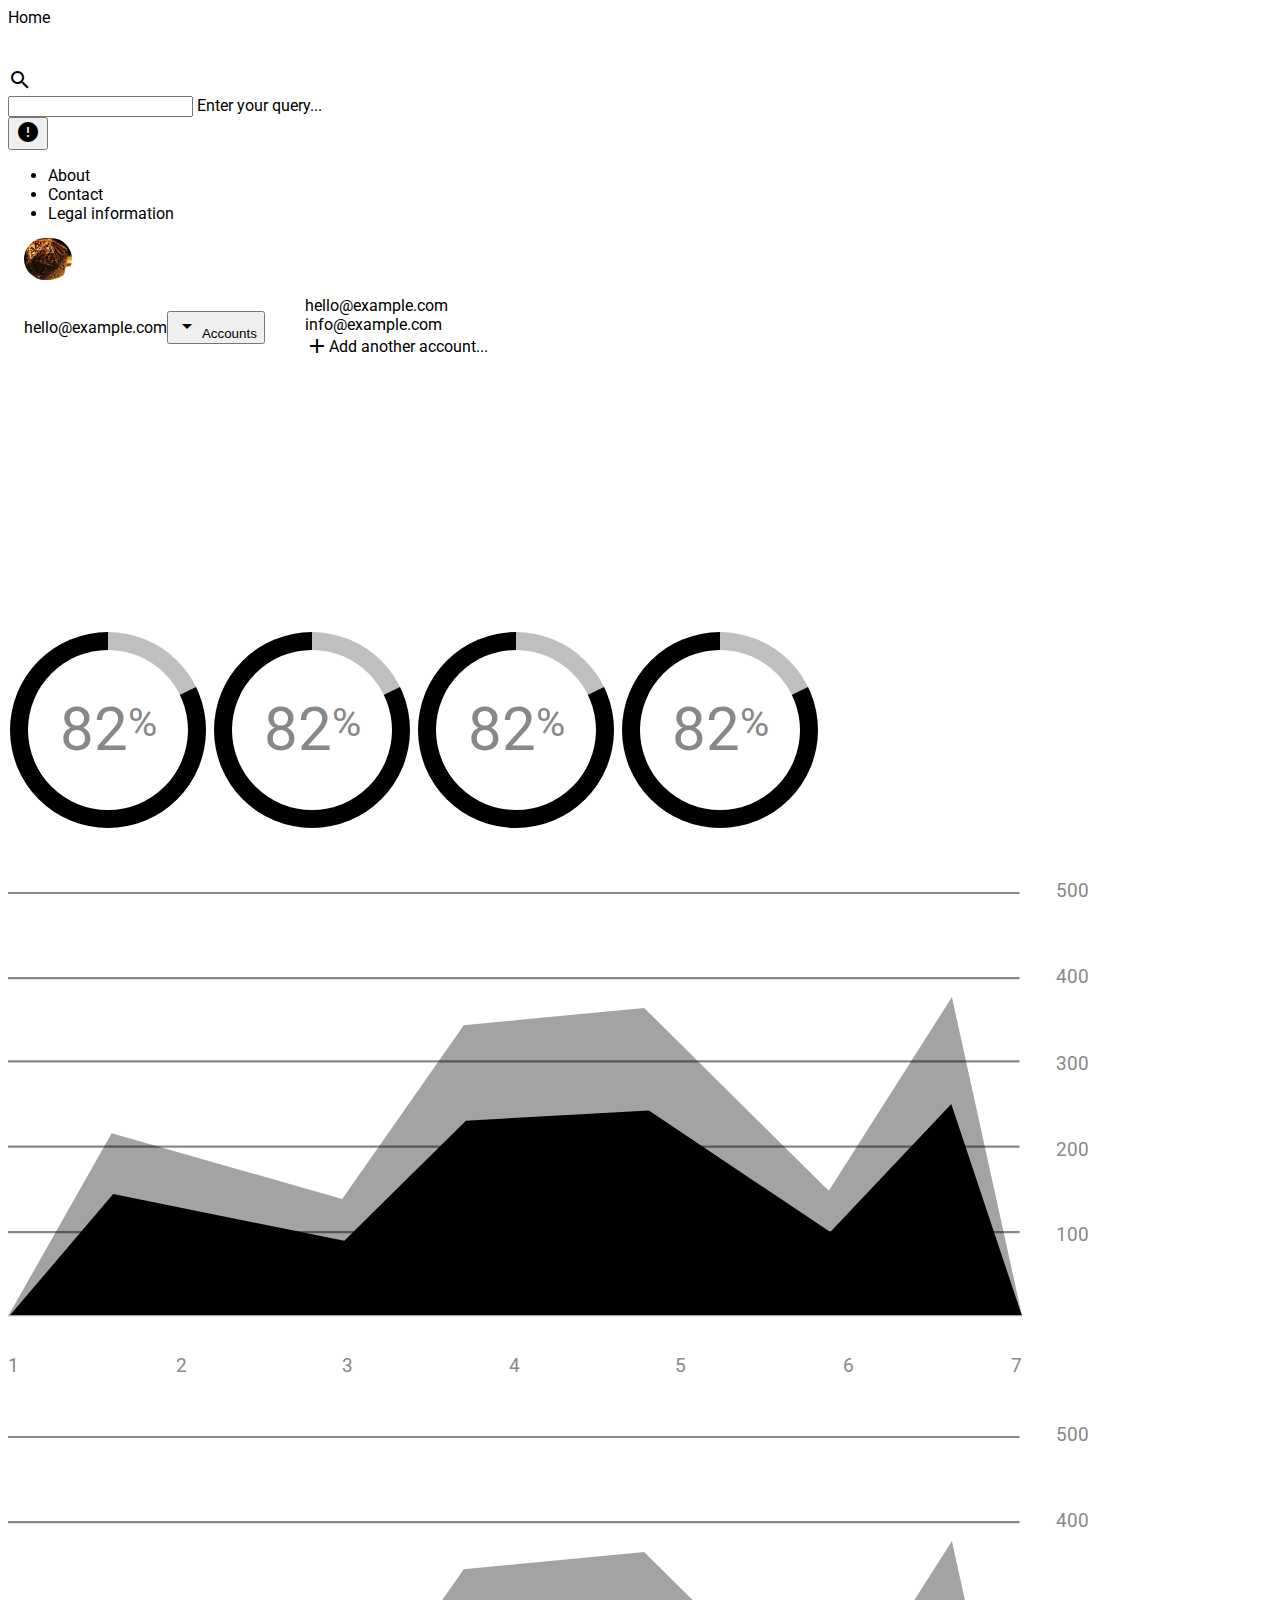
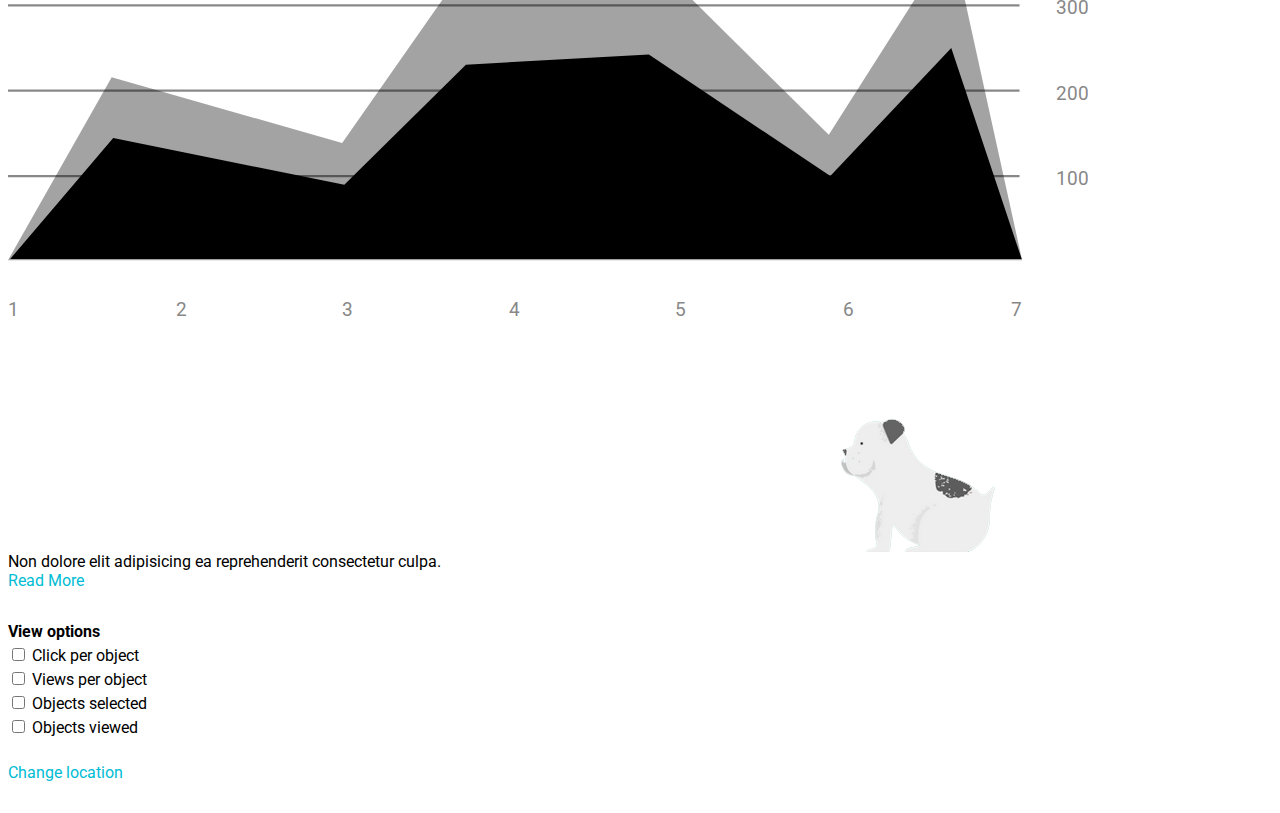
<file: index.html>
<!doctype html>
<!--
  Material Design Lite
  Copyright 2015 Google Inc. All rights reserved.

  Licensed under the Apache License, Version 2.0 (the "License");
  you may not use this file except in compliance with the License.
  You may obtain a copy of the License at

      https://www.apache.org/licenses/LICENSE-2.0

  Unless required by applicable law or agreed to in writing, software
  distributed under the License is distributed on an "AS IS" BASIS,
  WITHOUT WARRANTIES OR CONDITIONS OF ANY KIND, either express or implied.
  See the License for the specific language governing permissions and
  limitations under the License
-->
<html lang="en">
  <head>
    <meta charset="utf-8">
    <meta http-equiv="X-UA-Compatible" content="IE=edge">
    <meta name="description" content="The underground table-top game community.">
    <meta name="viewport" content="width=device-width, initial-scale=1">
    <title>Material Design Lite</title>

    <!-- Add to homescreen for Chrome on Android -->
    <meta name="mobile-web-app-capable" content="yes">
    <meta name="application-name" content="GameMasters">
    <link rel="icon" sizes="192x192" href="images/android-desktop.png">

    <!-- Add to homescreen for Safari on iOS -->
    <meta name="apple-mobile-web-app-capable" content="yes">
    <meta name="apple-mobile-web-app-status-bar-style" content="black">
    <meta name="apple-mobile-web-app-title" content="GameMasters">
    <link rel="apple-touch-icon-precomposed" href="images/ios-desktop.png">

    <!-- Tile icon for Win8 (144x144 + tile color) -->
    <meta name="msapplication-TileImage" content="images/touch/ms-touch-icon-144x144-precomposed.png">
    <meta name="msapplication-TileColor" content="#3372DF">

    <link rel="shortcut icon" href="images/favicon.png">

    <link rel="stylesheet" href="https://fonts.googleapis.com/css?family=Roboto:regular,bold,italic,thin,light,bolditalic,black,medium&amp;lang=en">
    <link rel="stylesheet" href="https://fonts.googleapis.com/icon?family=Material+Icons">
    <link rel="stylesheet" href="https://code.getmdl.io/1.1.2/material.deep_orange-indigo.min.css" />
    <link rel="stylesheet" href="styles/main.css">
  </head>
  <body>
    <div class="gm-layout mdl-layout mdl-js-layout mdl-layout--fixed-drawer mdl-layout--fixed-header">
      <header class="gm-header mdl-layout__header mdl-color--grey-100 mdl-color-text--grey-600">
        <div class="mdl-layout__header-row">
          <span class="mdl-layout-title">Home</span>
          <div class="mdl-layout-spacer"></div>
          <div class="mdl-textfield mdl-js-textfield mdl-textfield--expandable">
            <label class="mdl-button mdl-js-button mdl-button--icon" for="search">
              <i class="material-icons">search</i>
            </label>
            <div class="mdl-textfield__expandable-holder">
              <input class="mdl-textfield__input" type="text" id="search">
              <label class="mdl-textfield__label" for="search">Enter your query...</label>
            </div>
          </div>
          <button class="mdl-button mdl-js-button mdl-js-ripple-effect mdl-button--icon" id="hdrbtn">
            <i class="material-icons mdl-color-text--deep-orange-30">error</i>
          </button>
          <ul class="mdl-menu mdl-js-menu mdl-js-ripple-effect mdl-menu--bottom-right" for="hdrbtn">
            <li class="mdl-menu__item">About</li>
            <li class="mdl-menu__item">Contact</li>
            <li class="mdl-menu__item">Legal information</li>
          </ul>
        </div>
      </header>
      <div class="gm-drawer mdl-layout__drawer mdl-color--blue-grey-900 mdl-color-text--blue-grey-50">
        <header class="gm-drawer-header">
          <img src="images/user.jpg" class="gm-avatar">
          <div class="gm-avatar-dropdown">
            <span>hello@example.com</span>
            <div class="mdl-layout-spacer"></div>
            <button id="accbtn" class="mdl-button mdl-js-button mdl-js-ripple-effect mdl-button--icon">
              <i class="material-icons" role="presentation">arrow_drop_down</i>
              <span class="visuallyhidden">Accounts</span>
            </button>
            <ul class="mdl-menu mdl-menu--bottom-right mdl-js-menu mdl-js-ripple-effect" for="accbtn">
              <li class="mdl-menu__item">hello@example.com</li>
              <li class="mdl-menu__item">info@example.com</li>
              <li class="mdl-menu__item"><i class="material-icons">add</i>Add another account...</li>
            </ul>
          </div>
        </header>
        <nav class="gm-navigation mdl-navigation mdl-color--blue-grey-800">
          <a class="mdl-navigation__link" href=""><i class="mdl-color-text--blue-grey-400 material-icons" role="presentation">home</i>Home</a>
          <a class="mdl-navigation__link" href=""><i class="mdl-color-text--blue-grey-400 material-icons" role="presentation">inbox</i>Inbox</a>
          <a class="mdl-navigation__link" href=""><i class="mdl-color-text--blue-grey-400 material-icons" role="presentation">delete</i>Trash</a>
          <a class="mdl-navigation__link" href=""><i class="mdl-color-text--blue-grey-400 material-icons" role="presentation">report</i>Spam</a>
          <a class="mdl-navigation__link" href=""><i class="mdl-color-text--blue-grey-400 material-icons" role="presentation">forum</i>Forums</a>
          <a class="mdl-navigation__link" href=""><i class="mdl-color-text--blue-grey-400 material-icons" role="presentation">flag</i>Updates</a>
          <a class="mdl-navigation__link" href=""><i class="mdl-color-text--blue-grey-400 material-icons" role="presentation">local_offer</i>Promos</a>
          <a class="mdl-navigation__link" href=""><i class="mdl-color-text--blue-grey-400 material-icons" role="presentation">shopping_cart</i>Purchases</a>
          <a class="mdl-navigation__link" href=""><i class="mdl-color-text--blue-grey-400 material-icons" role="presentation">people</i>Social</a>
          <div class="mdl-layout-spacer"></div>
          <a class="mdl-navigation__link" href=""><i class="mdl-color-text--blue-grey-400 material-icons" role="presentation">help_outline</i><span class="visuallyhidden">Help</span></a>
        </nav>
      </div>
      <main class="mdl-layout__content mdl-color--grey-100">
        <div class="mdl-grid gm-content">
          <div class="gm-charts mdl-color--white mdl-shadow--2dp mdl-cell mdl-cell--12-col mdl-grid">
            <svg fill="currentColor" width="200px" height="200px" viewBox="0 0 1 1" class="gm-chart mdl-cell mdl-cell--4-col mdl-cell--3-col-desktop">
              <use xlink:href="#piechart" mask="url(#piemask)" />
              <text x="0.5" y="0.5" font-family="Roboto" font-size="0.3" fill="#888" text-anchor="middle" dy="0.1">82<tspan font-size="0.2" dy="-0.07">%</tspan></text>
            </svg>
            <svg fill="currentColor" width="200px" height="200px" viewBox="0 0 1 1" class="gm-chart mdl-cell mdl-cell--4-col mdl-cell--3-col-desktop">
              <use xlink:href="#piechart" mask="url(#piemask)" />
              <text x="0.5" y="0.5" font-family="Roboto" font-size="0.3" fill="#888" text-anchor="middle" dy="0.1">82<tspan dy="-0.07" font-size="0.2">%</tspan></text>
            </svg>
            <svg fill="currentColor" width="200px" height="200px" viewBox="0 0 1 1" class="gm-chart mdl-cell mdl-cell--4-col mdl-cell--3-col-desktop">
              <use xlink:href="#piechart" mask="url(#piemask)" />
              <text x="0.5" y="0.5" font-family="Roboto" font-size="0.3" fill="#888" text-anchor="middle" dy="0.1">82<tspan dy="-0.07" font-size="0.2">%</tspan></text>
            </svg>
            <svg fill="currentColor" width="200px" height="200px" viewBox="0 0 1 1" class="gm-chart mdl-cell mdl-cell--4-col mdl-cell--3-col-desktop">
              <use xlink:href="#piechart" mask="url(#piemask)" />
              <text x="0.5" y="0.5" font-family="Roboto" font-size="0.3" fill="#888" text-anchor="middle" dy="0.1">82<tspan dy="-0.07" font-size="0.2">%</tspan></text>
            </svg>
          </div>
          <div class="gm-graphs mdl-shadow--2dp mdl-color--white mdl-cell mdl-cell--8-col">
            <svg fill="currentColor" viewBox="0 0 500 250" class="gm-graph">
              <use xlink:href="#chart" />
            </svg>
            <svg fill="currentColor" viewBox="0 0 500 250" class="gm-graph">
              <use xlink:href="#chart" />
            </svg>
          </div>
          <div class="gm-cards mdl-cell mdl-cell--4-col mdl-cell--8-col-tablet mdl-grid mdl-grid--no-spacing">
            <div class="gm-updates mdl-card mdl-shadow--2dp mdl-cell mdl-cell--4-col mdl-cell--4-col-tablet mdl-cell--12-col-desktop">
              <div class="mdl-card__title mdl-card--expand mdl-color--teal-300">
                <h2 class="mdl-card__title-text">Updates</h2>
              </div>
              <div class="mdl-card__supporting-text mdl-color-text--grey-600">
                Non dolore elit adipisicing ea reprehenderit consectetur culpa.
              </div>
              <div class="mdl-card__actions mdl-card--border">
                <a href="#" class="mdl-button mdl-js-button mdl-js-ripple-effect">Read More</a>
              </div>
            </div>
            <div class="gm-separator mdl-cell--1-col"></div>
            <div class="gm-options mdl-card mdl-color--deep-purple-500 mdl-shadow--2dp mdl-cell mdl-cell--4-col mdl-cell--3-col-tablet mdl-cell--12-col-desktop">
              <div class="mdl-card__supporting-text mdl-color-text--blue-grey-50">
                <h3>View options</h3>
                <ul>
                  <li>
                    <label for="chkbox1" class="mdl-checkbox mdl-js-checkbox mdl-js-ripple-effect">
                      <input type="checkbox" id="chkbox1" class="mdl-checkbox__input">
                      <span class="mdl-checkbox__label">Click per object</span>
                    </label>
                  </li>
                  <li>
                    <label for="chkbox2" class="mdl-checkbox mdl-js-checkbox mdl-js-ripple-effect">
                      <input type="checkbox" id="chkbox2" class="mdl-checkbox__input">
                      <span class="mdl-checkbox__label">Views per object</span>
                    </label>
                  </li>
                  <li>
                    <label for="chkbox3" class="mdl-checkbox mdl-js-checkbox mdl-js-ripple-effect">
                      <input type="checkbox" id="chkbox3" class="mdl-checkbox__input">
                      <span class="mdl-checkbox__label">Objects selected</span>
                    </label>
                  </li>
                  <li>
                    <label for="chkbox4" class="mdl-checkbox mdl-js-checkbox mdl-js-ripple-effect">
                      <input type="checkbox" id="chkbox4" class="mdl-checkbox__input">
                      <span class="mdl-checkbox__label">Objects viewed</span>
                    </label>
                  </li>
                </ul>
              </div>
              <div class="mdl-card__actions mdl-card--border">
                <a href="#" class="mdl-button mdl-js-button mdl-js-ripple-effect mdl-color-text--blue-grey-50">Change location</a>
                <div class="mdl-layout-spacer"></div>
                <i class="material-icons">location_on</i>
              </div>
            </div>
          </div>
        </div>
      </main>
    </div>
      <svg xmlns="http://www.w3.org/2000/svg" xmlns:xlink="http://www.w3.org/1999/xlink" version="1.1" style="position: fixed; left: -1000px; height: -1000px;">
        <defs>
          <mask id="piemask" maskContentUnits="objectBoundingBox">
            <circle cx=0.5 cy=0.5 r=0.49 fill="white" />
            <circle cx=0.5 cy=0.5 r=0.40 fill="black" />
          </mask>
          <g id="piechart">
            <circle cx=0.5 cy=0.5 r=0.5 />
            <path d="M 0.5 0.5 0.5 0 A 0.5 0.5 0 0 1 0.95 0.28 z" stroke="none" fill="rgba(255, 255, 255, 0.75)" />
          </g>
        </defs>
      </svg>
      <svg version="1.1" xmlns="http://www.w3.org/2000/svg" xmlns:xlink="http://www.w3.org/1999/xlink" viewBox="0 0 500 250" style="position: fixed; left: -1000px; height: -1000px;">
        <defs>
          <g id="chart">
            <g id="Gridlines">
              <line fill="#888888" stroke="#888888" stroke-miterlimit="10" x1="0" y1="27.3" x2="468.3" y2="27.3" />
              <line fill="#888888" stroke="#888888" stroke-miterlimit="10" x1="0" y1="66.7" x2="468.3" y2="66.7" />
              <line fill="#888888" stroke="#888888" stroke-miterlimit="10" x1="0" y1="105.3" x2="468.3" y2="105.3" />
              <line fill="#888888" stroke="#888888" stroke-miterlimit="10" x1="0" y1="144.7" x2="468.3" y2="144.7" />
              <line fill="#888888" stroke="#888888" stroke-miterlimit="10" x1="0" y1="184.3" x2="468.3" y2="184.3" />
            </g>
            <g id="Numbers">
              <text transform="matrix(1 0 0 1 485 29.3333)" fill="#888888" font-family="'Roboto'" font-size="9">500</text>
              <text transform="matrix(1 0 0 1 485 69)" fill="#888888" font-family="'Roboto'" font-size="9">400</text>
              <text transform="matrix(1 0 0 1 485 109.3333)" fill="#888888" font-family="'Roboto'" font-size="9">300</text>
              <text transform="matrix(1 0 0 1 485 149)" fill="#888888" font-family="'Roboto'" font-size="9">200</text>
              <text transform="matrix(1 0 0 1 485 188.3333)" fill="#888888" font-family="'Roboto'" font-size="9">100</text>
              <text transform="matrix(1 0 0 1 0 249.0003)" fill="#888888" font-family="'Roboto'" font-size="9">1</text>
              <text transform="matrix(1 0 0 1 78 249.0003)" fill="#888888" font-family="'Roboto'" font-size="9">2</text>
              <text transform="matrix(1 0 0 1 154.6667 249.0003)" fill="#888888" font-family="'Roboto'" font-size="9">3</text>
              <text transform="matrix(1 0 0 1 232.1667 249.0003)" fill="#888888" font-family="'Roboto'" font-size="9">4</text>
              <text transform="matrix(1 0 0 1 309 249.0003)" fill="#888888" font-family="'Roboto'" font-size="9">5</text>
              <text transform="matrix(1 0 0 1 386.6667 249.0003)" fill="#888888" font-family="'Roboto'" font-size="9">6</text>
              <text transform="matrix(1 0 0 1 464.3333 249.0003)" fill="#888888" font-family="'Roboto'" font-size="9">7</text>
            </g>
            <g id="Layer_5">
              <polygon opacity="0.36" stroke-miterlimit="10" points="0,223.3 48,138.5 154.7,169 211,88.5
              294.5,80.5 380,165.2 437,75.5 469.5,223.3 	"/>
            </g>
            <g id="Layer_4">
              <polygon stroke-miterlimit="10" points="469.3,222.7 1,222.7 48.7,166.7 155.7,188.3 212,132.7
              296.7,128 380.7,184.3 436.7,125 	"/>
            </g>
          </g>
        </defs>
      </svg>
    <script src="https://code.getmdl.io/1.1.2/material.min.js"></script>
  </body>
</html>
</file>
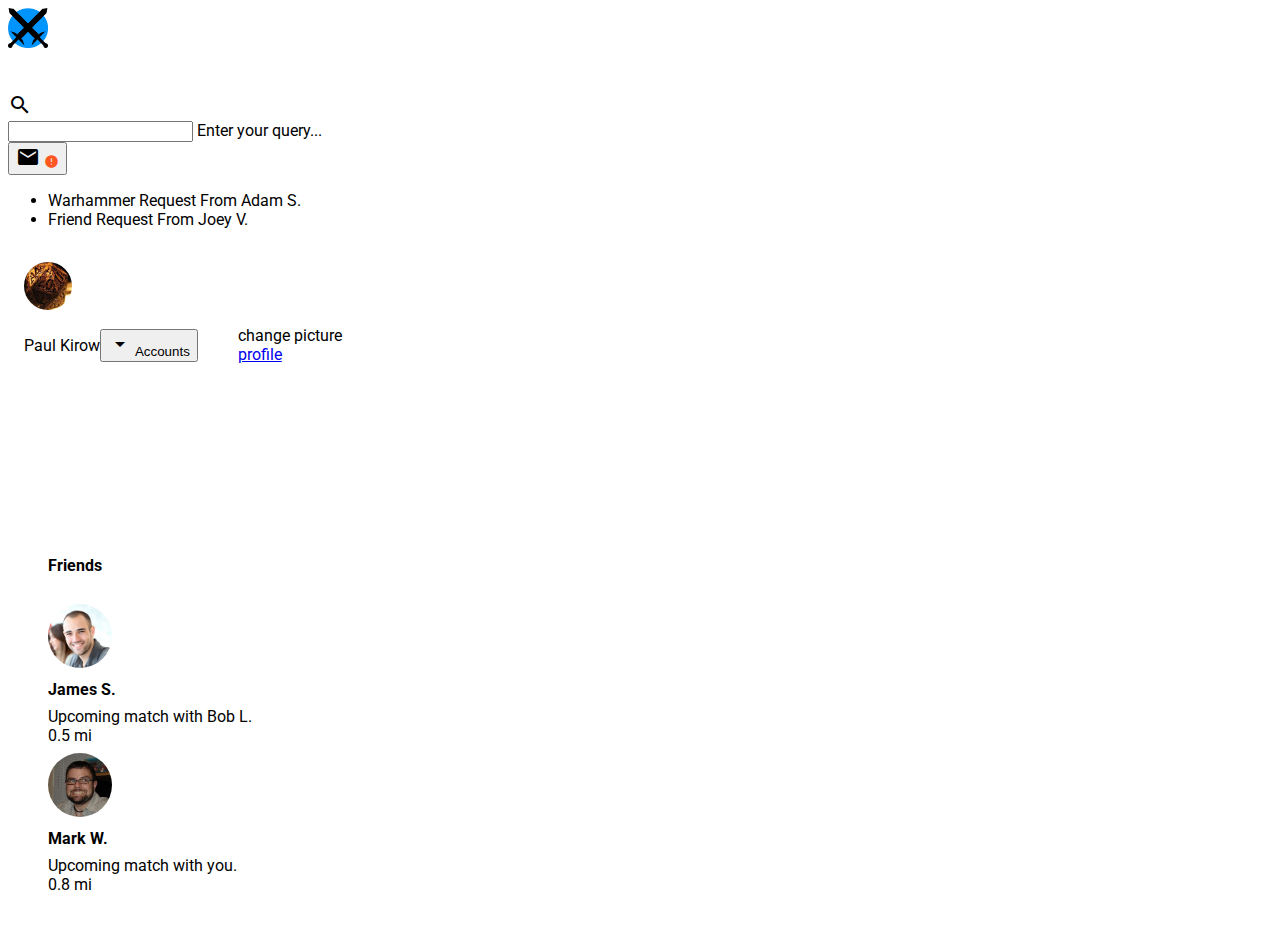
<file: friends.html>
<!doctype html>
<!--
  Material Design Lite
  Copyright 2015 Google Inc. All rights reserved.

  Licensed under the Apache License, Version 2.0 (the "License");
  you may not use this file except in compliance with the License.
  You may obtain a copy of the License at

      https://www.apache.org/licenses/LICENSE-2.0

  Unless required by applicable law or agreed to in writing, software
  distributed under the License is distributed on an "AS IS" BASIS,
  WITHOUT WARRANTIES OR CONDITIONS OF ANY KIND, either express or implied.
  See the License for the specific language governing permissions and
  limitations under the License
-->
<html lang="en">
<head>
	<meta charset="utf-8">
	<meta http-equiv="X-UA-Compatible" content="IE=edge">
	<meta name="description" content="The underground table-top game community.">
	<meta name="viewport" content="width=device-width, initial-scale=1">
	<title>Material Design Lite</title>

	<!-- Add to homescreen for Chrome on Android -->
	<meta name="mobile-web-app-capable" content="yes">
	<meta name="application-name" content="GameMasters">
	<link rel="icon" sizes="192x192" href="images/android-desktop.png?v=2">

	<!-- Add to homescreen for Safari on iOS -->
	<meta name="apple-mobile-web-app-capable" content="yes">
	<meta name="apple-mobile-web-app-status-bar-style" content="black">
	<meta name="apple-mobile-web-app-title" content="GameMasters">
	<link rel="apple-touch-icon-precomposed" href="images/ios-desktop.png?v=2">

	<!-- Tile icon for Win8 (144x144 + tile color) -->
	<meta name="msapplication-TileImage" content="images/touch/ms-touch-icon-144x144-precomposed.png?v=2">
	<meta name="msapplication-TileColor" content="#3372DF">

	<link rel="shortcut icon" href="images/favicon.png?v=2">

	<link rel="stylesheet"
				href="https://fonts.googleapis.com/css?family=Roboto:regular,bold,italic,thin,light,bolditalic,black,medium&amp;lang=en">
	<link rel="stylesheet" href="https://fonts.googleapis.com/icon?family=Material+Icons">
	<link rel="stylesheet" href="https://code.getmdl.io/1.1.2/material.deep_orange-indigo.min.css"/>
	<link rel="stylesheet" href="styles/main.css">
</head>
<body>
<div class="gm-layout mdl-layout mdl-js-layout mdl-layout--fixed-drawer mdl-layout--fixed-header">
	<header class="gm-header mdl-layout__header mdl-color--grey-100 mdl-color-text--grey-600">
		<div class="mdl-layout__header-row">
          <span class="mdl-layout-title">
            <img src="images/gm-logo.png" class="gm-logo">
          </span>
			<div class="mdl-layout-spacer"></div>
			<div class="mdl-textfield mdl-js-textfield mdl-textfield--expandable">
				<label class="mdl-button mdl-js-button mdl-button--icon" for="search">
					<i class="material-icons">search</i>
				</label>
				<div class="mdl-textfield__expandable-holder">
					<input class="mdl-textfield__input" type="text" id="search">
					<label class="mdl-textfield__label" for="search">Enter your query...</label>
				</div>
			</div>
			<button class="mdl-button mdl-js-button mdl-js-ripple-effect mdl-button--icon" id="hdrbtn">
				<i class="material-icons">email</i>
				<i class="gm-notify material-icons">error</i>
			</button>
			<ul class="mdl-menu mdl-js-menu mdl-js-ripple-effect mdl-menu--bottom-right" for="hdrbtn">
				<li class="mdl-menu__item">Warhammer Request From Adam S.</li>
				<li class="mdl-menu__item">Friend Request From Joey V.</li>
			</ul>
		</div>
	</header>
	<div class="gm-drawer mdl-layout__drawer mdl-color--blue-grey-900 mdl-color-text--blue-grey-50">
		<header class="gm-drawer-header">
			<img src="images/user.jpg" class="gm-avatar">
			<div class="gm-avatar-dropdown">
				<span>Paul Kirow</span>
				<div class="mdl-layout-spacer"></div>
				<button id="accbtn" class="mdl-button mdl-js-button mdl-js-ripple-effect mdl-button--icon">
					<i class="material-icons" role="presentation">arrow_drop_down</i>
					<span class="visuallyhidden">Accounts</span>
				</button>
				<ul class="mdl-menu mdl-menu--bottom-right mdl-js-menu mdl-js-ripple-effect" for="accbtn">
					<li class="mdl-menu__item">change picture</li>
					<li class="mdl-menu__item"><a href="profile.html">profile</a></li>
				</ul>
			</div>
		</header>
		<nav class="gm-navigation mdl-navigation mdl-color--blue-grey-800">
			<a class="mdl-navigation__link" href="index.html"><i class="material-icons" role="presentation">home</i>Home</a>
			<a class="mdl-navigation__link" href="mail.html"><i class="material-icons" role="presentation">forum</i>Messages</a>
			<a class="mdl-navigation__link" href="friends.html"><i class="material-icons" role="presentation">people</i>Friends</a>
			<a class="mdl-navigation__link" href="matches.html"><i class="material-icons" role="presentation">whatshot</i>Matches</a>
			<div class="mdl-layout-spacer"></div>
			<a class="mdl-navigation__link" href="settings.html"><i class="material-icons" role="presentation">settings</i>Settings</a>
		</nav>
	</div>
	<main class="mdl-layout__content mdl-color--grey-100">
		<section class="mdl-grid mdl-grid--no-spacing mdl-shadow--2dp">
			<div class="mdl-card mdl-cell mdl-cell--12-col">
				<div class="gm-feed mdl-grid mdl-grid--no-spacing">
					<h4 class="mdl-cell--12-col">Friends</h4>
					<div class="mdl-cell--2-col mdl-cell--1-col-phone">
						<img class="gm-feed-circle mdl-color--primary" src="images/user-x.jpg"/>
					</div>
					<div class="gm-feed-text mdl-cell mdl-cell--8-col-desktop mdl-cell--5-col-tablet mdl-cell--2-col-phone">
						<h5>James S.</h5>
						Upcoming match with Bob L.
					</div>
					<div class="mdl-cell--2-col-desktop mdl-cell--1-col-tablet mdl-cell--1-col-phone">
						0.5 mi
					</div>

					<div class="mdl-cell--2-col mdl-cell--1-col-phone">
						<img class="gm-feed-circle mdl-color--primary" src="images/user-y.jpg"/>
					</div>
					<div class="gm-feed-text mdl-cell mdl-cell--8-col-desktop mdl-cell--5-col-tablet mdl-cell--2-col-phone">
						<h5>Mark W.</h5>
						Upcoming match with you.
					</div>
					<div class="mdl-cell--2-col-desktop mdl-cell--1-col-tablet mdl-cell--1-col-phone">
						0.8 mi
					</div>
				</div>
			</div>
		</section>
	</main>
</div>

<script src="https://code.getmdl.io/1.1.2/material.min.js"></script>
</body>
</html>
</file>
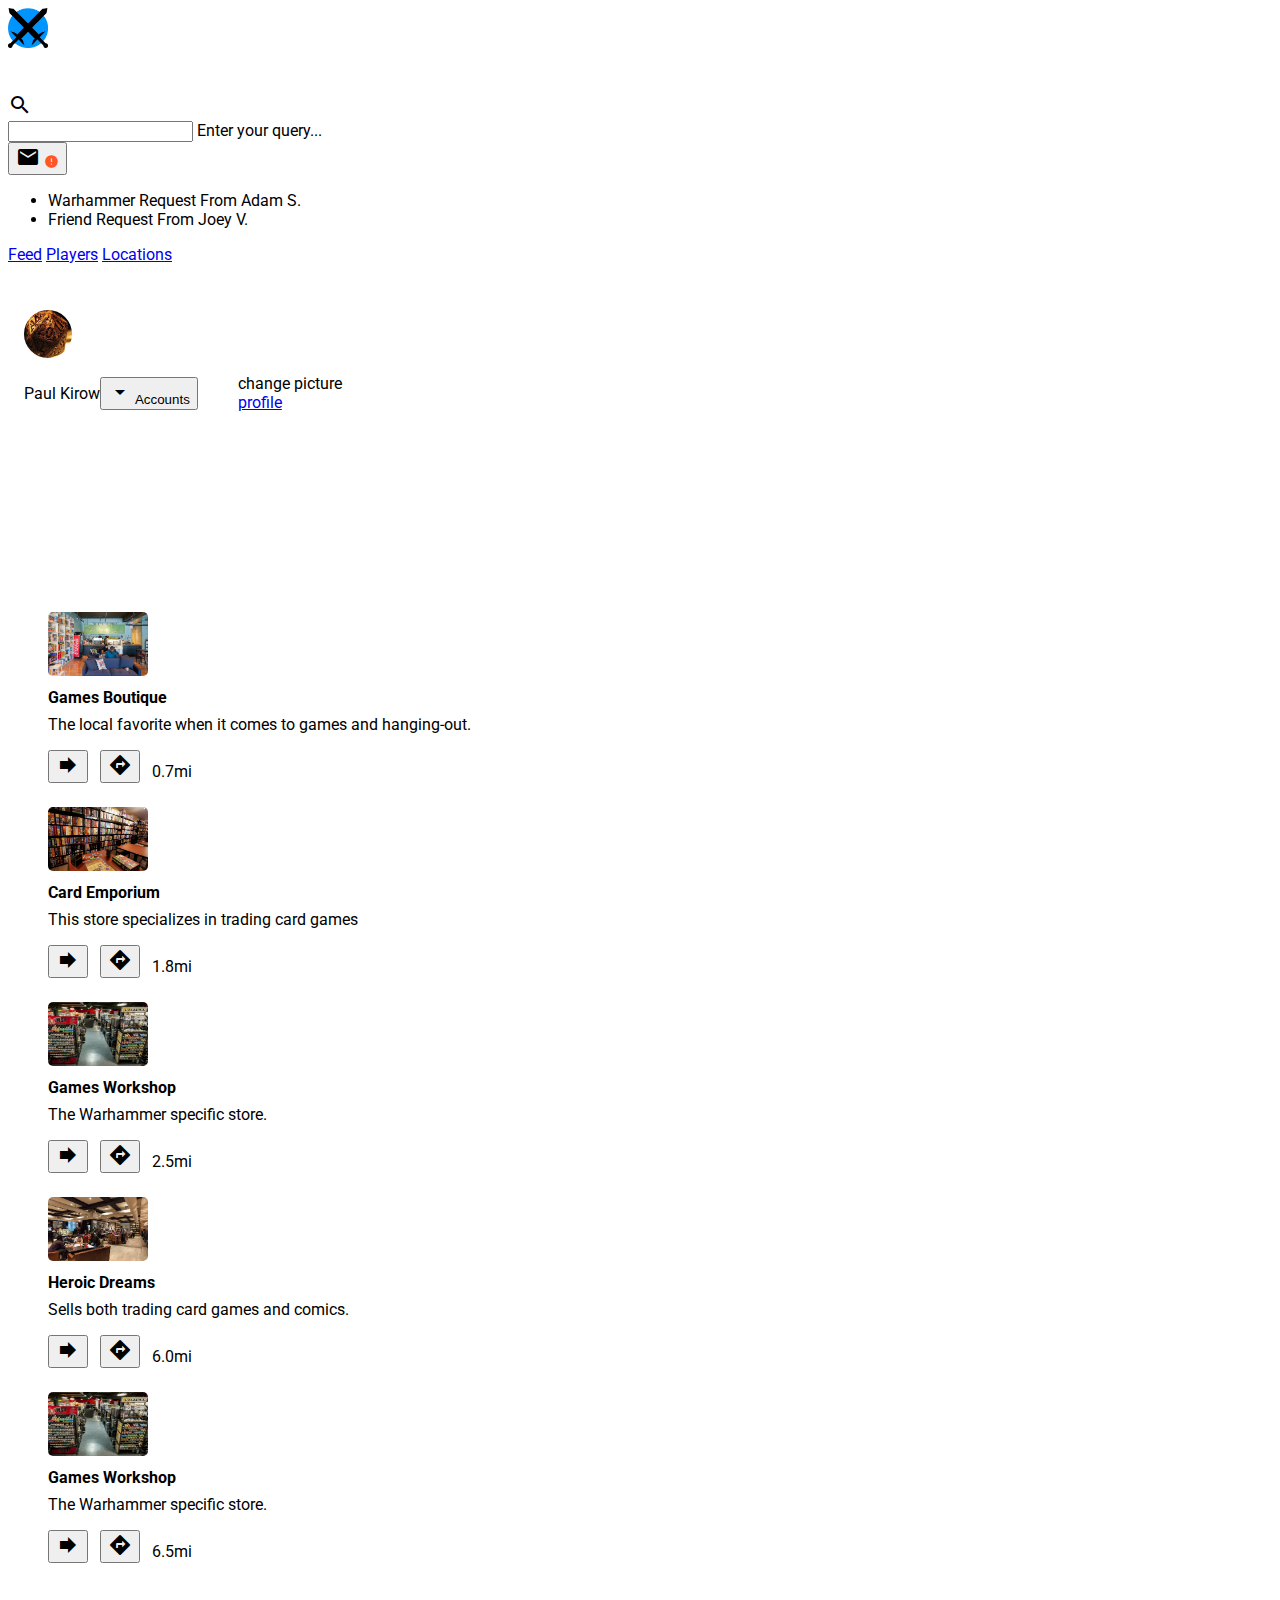
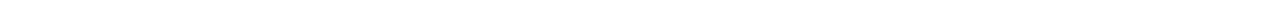
<file: locations.html>
<!doctype html>
<!--
  Material Design Lite
  Copyright 2015 Google Inc. All rights reserved.

  Licensed under the Apache License, Version 2.0 (the "License");
  you may not use this file except in compliance with the License.
  You may obtain a copy of the License at

      https://www.apache.org/licenses/LICENSE-2.0

  Unless required by applicable law or agreed to in writing, software
  distributed under the License is distributed on an "AS IS" BASIS,
  WITHOUT WARRANTIES OR CONDITIONS OF ANY KIND, either express or implied.
  See the License for the specific language governing permissions and
  limitations under the License
-->
<html lang="en">
<head>
	<meta charset="utf-8">
	<meta http-equiv="X-UA-Compatible" content="IE=edge">
	<meta name="description" content="The underground table-top game community.">
	<meta name="viewport" content="width=device-width, initial-scale=1">
	<title>Material Design Lite</title>

	<!-- Add to homescreen for Chrome on Android -->
	<meta name="mobile-web-app-capable" content="yes">
	<meta name="application-name" content="GameMasters">
	<link rel="icon" sizes="192x192" href="images/android-desktop.png?v=2">

	<!-- Add to homescreen for Safari on iOS -->
	<meta name="apple-mobile-web-app-capable" content="yes">
	<meta name="apple-mobile-web-app-status-bar-style" content="black">
	<meta name="apple-mobile-web-app-title" content="GameMasters">
	<link rel="apple-touch-icon-precomposed" href="images/ios-desktop.png?v=2">

	<!-- Tile icon for Win8 (144x144 + tile color) -->
	<meta name="msapplication-TileImage" content="images/touch/ms-touch-icon-144x144-precomposed.png?v=2">
	<meta name="msapplication-TileColor" content="#3372DF">

	<link rel="shortcut icon" href="images/favicon.png?v=2">

	<link rel="stylesheet"
				href="https://fonts.googleapis.com/css?family=Roboto:regular,bold,italic,thin,light,bolditalic,black,medium&amp;lang=en">
	<link rel="stylesheet" href="https://fonts.googleapis.com/icon?family=Material+Icons">
	<link rel="stylesheet" href="https://code.getmdl.io/1.1.2/material.deep_orange-indigo.min.css"/>
	<link rel="stylesheet" href="styles/main.css">
</head>
<body>
<div class="gm-layout mdl-layout mdl-js-layout mdl-layout--fixed-drawer mdl-layout--fixed-header">
	<header class="gm-header mdl-layout__header mdl-color--grey-100 mdl-color-text--grey-600">
		<div class="mdl-layout__header-row">
          <span class="mdl-layout-title">
            <img src="images/gm-logo.png" class="gm-logo">
          </span>
			<div class="mdl-layout-spacer"></div>
			<div class="mdl-textfield mdl-js-textfield mdl-textfield--expandable">
				<label class="mdl-button mdl-js-button mdl-button--icon" for="search">
					<i class="material-icons">search</i>
				</label>
				<div class="mdl-textfield__expandable-holder">
					<input class="mdl-textfield__input" type="text" id="search">
					<label class="mdl-textfield__label" for="search">Enter your query...</label>
				</div>
			</div>
			<button class="mdl-button mdl-js-button mdl-js-ripple-effect mdl-button--icon" id="hdrbtn">
				<i class="material-icons">email</i>
				<i class="gm-notify material-icons">error</i>
			</button>
			<ul class="mdl-menu mdl-js-menu mdl-js-ripple-effect mdl-menu--bottom-right" for="hdrbtn">
				<li class="mdl-menu__item">Warhammer Request From Adam S.</li>
				<li class="mdl-menu__item">Friend Request From Joey V.</li>
			</ul>
		</div>
	</header>
	<div class="mdl-tabs mdl-js-tabs">
		<div class="mdl-layout__tab-bar">
			<a href="index.html" class="mdl-layout__tab">Feed</a>
			<a href="players.html" class="mdl-layout__tab">Players</a>
			<a href="locations.html" class="mdl-layout__tab is-active">Locations</a>
		</div>
	</div>
	<div class="gm-drawer mdl-layout__drawer mdl-color--blue-grey-900 mdl-color-text--blue-grey-50">
		<header class="gm-drawer-header">
			<img src="images/user.jpg" class="gm-avatar">
			<div class="gm-avatar-dropdown">
				<span>Paul Kirow</span>
				<div class="mdl-layout-spacer"></div>
				<button id="accbtn" class="mdl-button mdl-js-button mdl-js-ripple-effect mdl-button--icon">
					<i class="material-icons" role="presentation">arrow_drop_down</i>
					<span class="visuallyhidden">Accounts</span>
				</button>
				<ul class="mdl-menu mdl-menu--bottom-right mdl-js-menu mdl-js-ripple-effect" for="accbtn">
					<li class="mdl-menu__item">change picture</li>
					<li class="mdl-menu__item"><a href="profile.html">profile</a></li>
				</ul>
			</div>
		</header>
		<nav class="gm-navigation mdl-navigation mdl-color--blue-grey-800">
			<a class="mdl-navigation__link" href="index.html"><i class="material-icons" role="presentation">home</i>Home</a>
			<a class="mdl-navigation__link" href="mail.html"><i class="material-icons" role="presentation">forum</i>Messages</a>
			<a class="mdl-navigation__link" href="friends.html"><i class="material-icons" role="presentation">people</i>Friends</a>
			<a class="mdl-navigation__link" href="matches.html"><i class="material-icons" role="presentation">whatshot</i>Matches</a>
			<div class="mdl-layout-spacer"></div>
			<a class="mdl-navigation__link" href="settings.html"><i class="material-icons" role="presentation">settings</i>Settings</a>
		</nav>
	</div>
	<main class="mdl-layout__content mdl-color--grey-100">
		<section class="mdl-grid mdl-grid--no-spacing mdl-shadow--2dp">
			<div class="mdl-card mdl-cell mdl-cell--12-col">
				<div class="gm-feed mdl-grid mdl-grid--no-spacing">

					<div class="mdl-cell--2-col mdl-cell--1-col-phone">
						<img class="gm-feed-square" src="images/store-a.jpg"/>
					</div>
					<div class="gm-feed-text mdl-cell mdl-cell--6-col-desktop mdl-cell--4-col-tablet mdl-cell--2-col-phone">
						<h5>Games Boutique</h5>
						The local favorite when it comes to games and hanging-out.
					</div>
					<div class="mdl-cell--4-col-desktop mdl-cell--2-col-tablet mdl-cell--1-col-phone">
						<button class="mdl-button mdl-js-button mdl-js-ripple-effect mdl-button--icon">
							<i class="material-icons">forward</i>
						</button>
						<button class="mdl-button mdl-js-button mdl-js-ripple-effect mdl-button--icon">
							<i class="material-icons">directions</i>
						</button>
						0.7mi
					</div>

					<div class="mdl-cell--2-col mdl-cell--1-col-phone">
						<img class="gm-feed-square" src="images/store-b.jpg"/>
					</div>
					<div class="gm-feed-text mdl-cell mdl-cell--6-col-desktop mdl-cell--4-col-tablet mdl-cell--2-col-phone">
						<h5>Card Emporium</h5>
						This store specializes in trading card games
					</div>
					<div class="mdl-cell--4-col-desktop mdl-cell--2-col-tablet mdl-cell--1-col-phone">
						<button class="mdl-button mdl-js-button mdl-js-ripple-effect mdl-button--icon">
							<i class="material-icons">forward</i>
						</button>
						<button class="mdl-button mdl-js-button mdl-js-ripple-effect mdl-button--icon">
							<i class="material-icons">directions</i>
						</button>
						1.8mi
					</div>

					<div class="mdl-cell--2-col mdl-cell--1-col-phone">
						<img class="gm-feed-square" src="images/store-c.jpg"/>
					</div>
					<div class="gm-feed-text mdl-cell mdl-cell--6-col-desktop mdl-cell--4-col-tablet mdl-cell--2-col-phone">
						<h5>Games Workshop</h5>
						The Warhammer specific store.
					</div>
					<div class="mdl-cell--4-col-desktop mdl-cell--2-col-tablet mdl-cell--1-col-phone">
						<button class="mdl-button mdl-js-button mdl-js-ripple-effect mdl-button--icon">
							<i class="material-icons">forward</i>
						</button>
						<button class="mdl-button mdl-js-button mdl-js-ripple-effect mdl-button--icon">
							<i class="material-icons">directions</i>
						</button>
						2.5mi
					</div>

					<div class="mdl-cell--2-col mdl-cell--1-col-phone">
						<img class="gm-feed-square" src="images/store-d.jpg"/>
					</div>
					<div class="gm-feed-text mdl-cell mdl-cell--6-col-desktop mdl-cell--4-col-tablet mdl-cell--2-col-phone">
						<h5>Heroic Dreams</h5>
						Sells both trading card games and comics.
					</div>
					<div class="mdl-cell--4-col-desktop mdl-cell--2-col-tablet mdl-cell--1-col-phone">
						<button class="mdl-button mdl-js-button mdl-js-ripple-effect mdl-button--icon">
							<i class="material-icons">forward</i>
						</button>
						<button class="mdl-button mdl-js-button mdl-js-ripple-effect mdl-button--icon">
							<i class="material-icons">directions</i>
						</button>
						6.0mi
					</div>

					<div class="mdl-cell--2-col mdl-cell--1-col-phone">
						<img class="gm-feed-square" src="images/store-c.jpg"/>
					</div>
					<div class="gm-feed-text mdl-cell mdl-cell--6-col-desktop mdl-cell--4-col-tablet mdl-cell--2-col-phone">
						<h5>Games Workshop</h5>
						The Warhammer specific store.
					</div>
					<div class="mdl-cell--4-col-desktop mdl-cell--2-col-tablet mdl-cell--1-col-phone">
						<button class="mdl-button mdl-js-button mdl-js-ripple-effect mdl-button--icon">
							<i class="material-icons">forward</i>
						</button>
						<button class="mdl-button mdl-js-button mdl-js-ripple-effect mdl-button--icon">
							<i class="material-icons">directions</i>
						</button>
						6.5mi
					</div>
				</div>
			</div>
		</section>
	</main>
</div>

<script src="https://code.getmdl.io/1.1.2/material.min.js"></script>
</body>
</html>
</file>
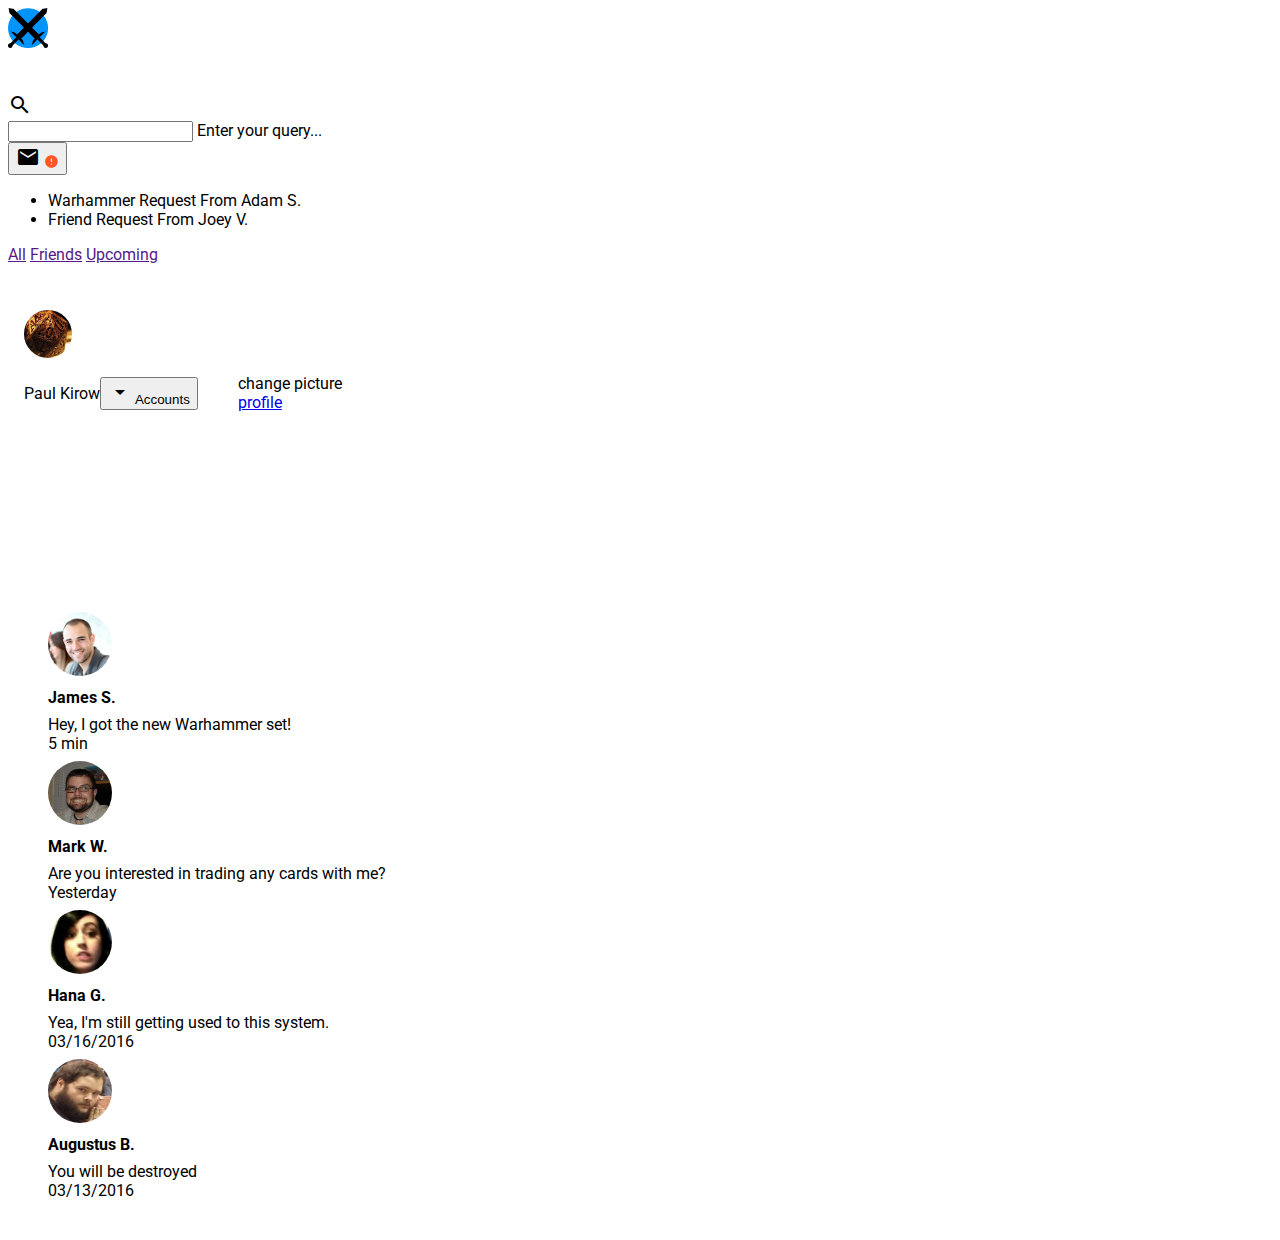
<file: mail.html>
<!doctype html>
<!--
  Material Design Lite
  Copyright 2015 Google Inc. All rights reserved.

  Licensed under the Apache License, Version 2.0 (the "License");
  you may not use this file except in compliance with the License.
  You may obtain a copy of the License at

      https://www.apache.org/licenses/LICENSE-2.0

  Unless required by applicable law or agreed to in writing, software
  distributed under the License is distributed on an "AS IS" BASIS,
  WITHOUT WARRANTIES OR CONDITIONS OF ANY KIND, either express or implied.
  See the License for the specific language governing permissions and
  limitations under the License
-->
<html lang="en">
<head>
	<meta charset="utf-8">
	<meta http-equiv="X-UA-Compatible" content="IE=edge">
	<meta name="description" content="The underground table-top game community.">
	<meta name="viewport" content="width=device-width, initial-scale=1">
	<title>Material Design Lite</title>

	<!-- Add to homescreen for Chrome on Android -->
	<meta name="mobile-web-app-capable" content="yes">
	<meta name="application-name" content="GameMasters">
	<link rel="icon" sizes="192x192" href="images/android-desktop.png?v=2">

	<!-- Add to homescreen for Safari on iOS -->
	<meta name="apple-mobile-web-app-capable" content="yes">
	<meta name="apple-mobile-web-app-status-bar-style" content="black">
	<meta name="apple-mobile-web-app-title" content="GameMasters">
	<link rel="apple-touch-icon-precomposed" href="images/ios-desktop.png?v=2">

	<!-- Tile icon for Win8 (144x144 + tile color) -->
	<meta name="msapplication-TileImage" content="images/touch/ms-touch-icon-144x144-precomposed.png?v=2">
	<meta name="msapplication-TileColor" content="#3372DF">

	<link rel="shortcut icon" href="images/favicon.png?v=2">

	<link rel="stylesheet"
				href="https://fonts.googleapis.com/css?family=Roboto:regular,bold,italic,thin,light,bolditalic,black,medium&amp;lang=en">
	<link rel="stylesheet" href="https://fonts.googleapis.com/icon?family=Material+Icons">
	<link rel="stylesheet" href="https://code.getmdl.io/1.1.2/material.deep_orange-indigo.min.css"/>
	<link rel="stylesheet" href="styles/main.css">
</head>
<body>
<div class="gm-layout mdl-layout mdl-js-layout mdl-layout--fixed-drawer mdl-layout--fixed-header">
	<header class="gm-header mdl-layout__header mdl-color--grey-100 mdl-color-text--grey-600">
		<div class="mdl-layout__header-row">
          <span class="mdl-layout-title">
            <img src="images/gm-logo.png" class="gm-logo">
          </span>
			<div class="mdl-layout-spacer"></div>
			<div class="mdl-textfield mdl-js-textfield mdl-textfield--expandable">
				<label class="mdl-button mdl-js-button mdl-button--icon" for="search">
					<i class="material-icons">search</i>
				</label>
				<div class="mdl-textfield__expandable-holder">
					<input class="mdl-textfield__input" type="text" id="search">
					<label class="mdl-textfield__label" for="search">Enter your query...</label>
				</div>
			</div>
			<button class="mdl-button mdl-js-button mdl-js-ripple-effect mdl-button--icon" id="hdrbtn">
				<i class="material-icons">email</i>
				<i class="gm-notify material-icons">error</i>
			</button>
			<ul class="mdl-menu mdl-js-menu mdl-js-ripple-effect mdl-menu--bottom-right" for="hdrbtn">
				<li class="mdl-menu__item">Warhammer Request From Adam S.</li>
				<li class="mdl-menu__item">Friend Request From Joey V.</li>
			</ul>
		</div>
	</header>
	<div class="mdl-tabs mdl-js-tabs">
		<div class="mdl-layout__tab-bar">
			<a href="" class="mdl-layout__tab is-active">All</a>
			<a href="" class="mdl-layout__tab">Friends</a>
			<a href="" class="mdl-layout__tab">Upcoming</a>
		</div>
	</div>
	<div class="gm-drawer mdl-layout__drawer mdl-color--blue-grey-900 mdl-color-text--blue-grey-50">
		<header class="gm-drawer-header">
			<img src="images/user.jpg" class="gm-avatar">
			<div class="gm-avatar-dropdown">
				<span>Paul Kirow</span>
				<div class="mdl-layout-spacer"></div>
				<button id="accbtn" class="mdl-button mdl-js-button mdl-js-ripple-effect mdl-button--icon">
					<i class="material-icons" role="presentation">arrow_drop_down</i>
					<span class="visuallyhidden">Accounts</span>
				</button>
				<ul class="mdl-menu mdl-menu--bottom-right mdl-js-menu mdl-js-ripple-effect" for="accbtn">
					<li class="mdl-menu__item">change picture</li>
					<li class="mdl-menu__item"><a href="profile.html">profile</a></li>
				</ul>
			</div>
		</header>
		<nav class="gm-navigation mdl-navigation mdl-color--blue-grey-800">
			<a class="mdl-navigation__link" href="index.html"><i class="material-icons" role="presentation">home</i>Home</a>
			<a class="mdl-navigation__link" href="mail.html"><i class="material-icons" role="presentation">forum</i>Messages</a>
			<a class="mdl-navigation__link" href="friends.html"><i class="material-icons" role="presentation">people</i>Friends</a>
			<a class="mdl-navigation__link" href="matches.html"><i class="material-icons" role="presentation">whatshot</i>Matches</a>
			<div class="mdl-layout-spacer"></div>
			<a class="mdl-navigation__link" href="settings.html"><i class="material-icons" role="presentation">settings</i>Settings</a>
		</nav>
	</div>
	<main class="mdl-layout__content mdl-color--grey-100">
		<section class="mdl-grid mdl-grid--no-spacing mdl-shadow--2dp">
			<div class="mdl-card mdl-cell mdl-cell--12-col">
				<div class="gm-feed mdl-grid mdl-grid--no-spacing">
					<div class="mdl-cell--2-col mdl-cell--1-col-phone">
						<img class="gm-feed-circle mdl-color--primary" src="images/user-x.jpg"/>
					</div>
					<div class="gm-feed-text mdl-cell mdl-cell--8-col-desktop mdl-cell--5-col-tablet mdl-cell--2-col-phone">
						<h5>James S.</h5>
						Hey, I got the new Warhammer set!
					</div>
					<div class="mdl-cell--2-col-desktop mdl-cell--1-col-tablet mdl-cell--1-col-phone">
						5 min
					</div>

					<div class="mdl-cell--2-col mdl-cell--1-col-phone">
						<img class="gm-feed-circle mdl-color--primary" src="images/user-y.jpg"/>
					</div>
					<div class="gm-feed-text mdl-cell mdl-cell--8-col-desktop mdl-cell--5-col-tablet mdl-cell--2-col-phone">
						<h5>Mark W.</h5>
						Are you interested in trading any cards with me?
					</div>
					<div class="mdl-cell--2-col-desktop mdl-cell--1-col-tablet mdl-cell--1-col-phone">
						Yesterday
					</div>

					<div class="mdl-cell--2-col mdl-cell--1-col-phone">
						<img class="gm-feed-circle mdl-color--primary" src="images/user-z.jpg"/>
					</div>
					<div class="gm-feed-text mdl-cell mdl-cell--8-col-desktop mdl-cell--5-col-tablet mdl-cell--2-col-phone">
						<h5>Hana G.</h5>
						Yea, I'm still getting used to this system.
					</div>
					<div class="mdl-cell--2-col-desktop mdl-cell--1-col-tablet mdl-cell--1-col-phone">
						03/16/2016
					</div>

					<div class="mdl-cell--2-col mdl-cell--1-col-phone">
						<img class="gm-feed-circle mdl-color--primary" src="images/user-v.jpg"/>
					</div>
					<div class="gm-feed-text mdl-cell mdl-cell--8-col-desktop mdl-cell--5-col-tablet mdl-cell--2-col-phone">
						<h5>Augustus B.</h5>
						You will be destroyed
					</div>
					<div class="mdl-cell--2-col-desktop mdl-cell--1-col-tablet mdl-cell--1-col-phone">
						03/13/2016
					</div>
				</div>
			</div>
		</section>
	</main>
</div>

<script src="https://code.getmdl.io/1.1.2/material.min.js"></script>
</body>
</html>
</file>
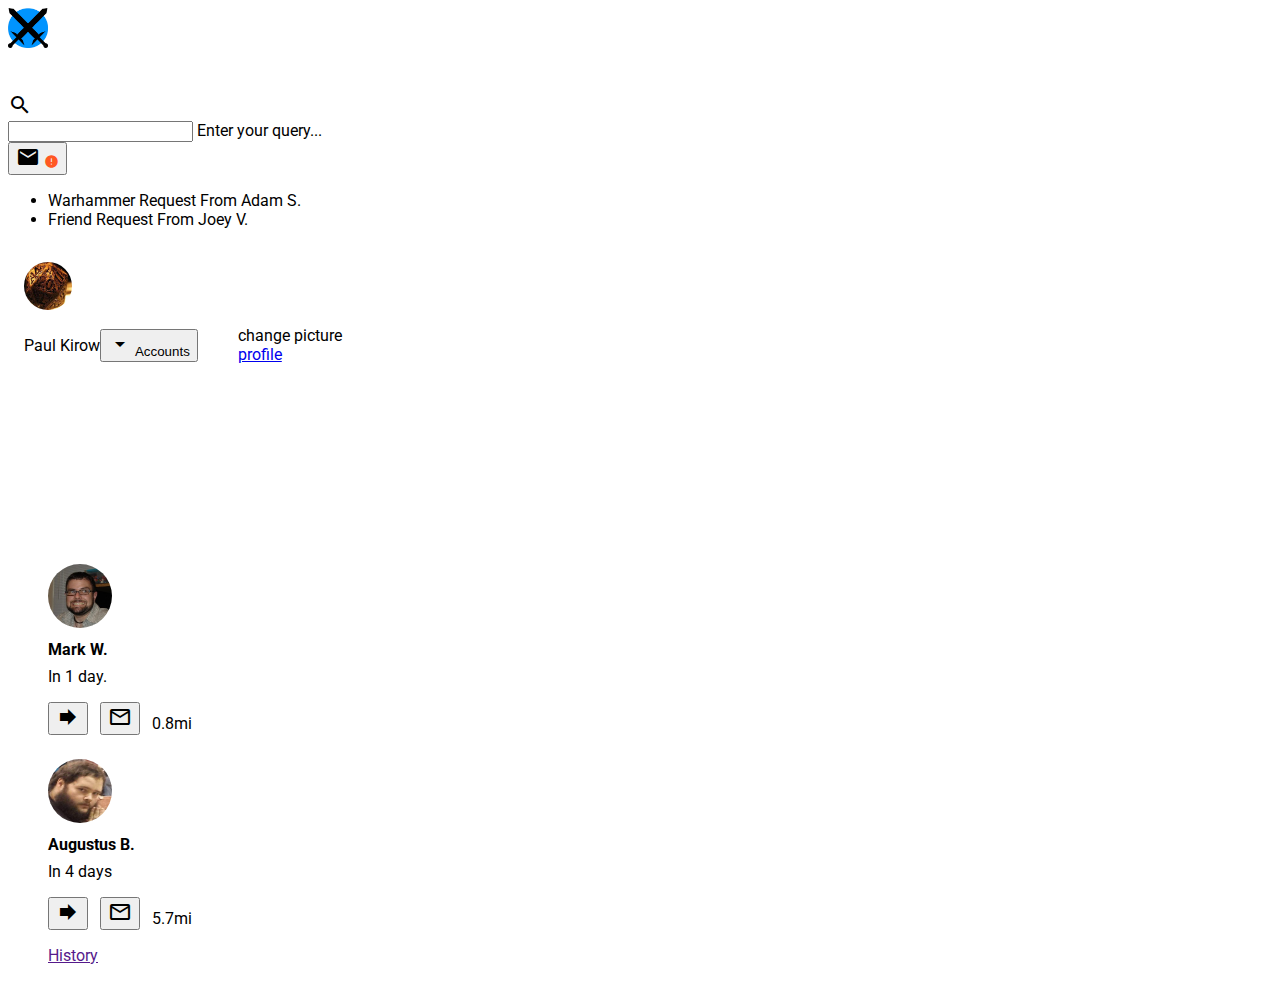
<file: matches.html>
<!doctype html>
<!--
  Material Design Lite
  Copyright 2015 Google Inc. All rights reserved.

  Licensed under the Apache License, Version 2.0 (the "License");
  you may not use this file except in compliance with the License.
  You may obtain a copy of the License at

      https://www.apache.org/licenses/LICENSE-2.0

  Unless required by applicable law or agreed to in writing, software
  distributed under the License is distributed on an "AS IS" BASIS,
  WITHOUT WARRANTIES OR CONDITIONS OF ANY KIND, either express or implied.
  See the License for the specific language governing permissions and
  limitations under the License
-->
<html lang="en">
<head>
	<meta charset="utf-8">
	<meta http-equiv="X-UA-Compatible" content="IE=edge">
	<meta name="description" content="The underground table-top game community.">
	<meta name="viewport" content="width=device-width, initial-scale=1">
	<title>Material Design Lite</title>

	<!-- Add to homescreen for Chrome on Android -->
	<meta name="mobile-web-app-capable" content="yes">
	<meta name="application-name" content="GameMasters">
	<link rel="icon" sizes="192x192" href="images/android-desktop.png?v=2">

	<!-- Add to homescreen for Safari on iOS -->
	<meta name="apple-mobile-web-app-capable" content="yes">
	<meta name="apple-mobile-web-app-status-bar-style" content="black">
	<meta name="apple-mobile-web-app-title" content="GameMasters">
	<link rel="apple-touch-icon-precomposed" href="images/ios-desktop.png?v=2">

	<!-- Tile icon for Win8 (144x144 + tile color) -->
	<meta name="msapplication-TileImage" content="images/touch/ms-touch-icon-144x144-precomposed.png?v=2">
	<meta name="msapplication-TileColor" content="#3372DF">

	<link rel="shortcut icon" href="images/favicon.png?v=2">

	<link rel="stylesheet"
				href="https://fonts.googleapis.com/css?family=Roboto:regular,bold,italic,thin,light,bolditalic,black,medium&amp;lang=en">
	<link rel="stylesheet" href="https://fonts.googleapis.com/icon?family=Material+Icons">
	<link rel="stylesheet" href="https://code.getmdl.io/1.1.2/material.deep_orange-indigo.min.css"/>
	<link rel="stylesheet" href="styles/main.css">
</head>
<body>
<div class="gm-layout mdl-layout mdl-js-layout mdl-layout--fixed-drawer mdl-layout--fixed-header">
	<header class="gm-header mdl-layout__header mdl-color--grey-100 mdl-color-text--grey-600">
		<div class="mdl-layout__header-row">
          <span class="mdl-layout-title">
            <img src="images/gm-logo.png" class="gm-logo">
          </span>
			<div class="mdl-layout-spacer"></div>
			<div class="mdl-textfield mdl-js-textfield mdl-textfield--expandable">
				<label class="mdl-button mdl-js-button mdl-button--icon" for="search">
					<i class="material-icons">search</i>
				</label>
				<div class="mdl-textfield__expandable-holder">
					<input class="mdl-textfield__input" type="text" id="search">
					<label class="mdl-textfield__label" for="search">Enter your query...</label>
				</div>
			</div>
			<button class="mdl-button mdl-js-button mdl-js-ripple-effect mdl-button--icon" id="hdrbtn">
				<i class="material-icons">email</i>
				<i class="gm-notify material-icons">error</i>
			</button>
			<ul class="mdl-menu mdl-js-menu mdl-js-ripple-effect mdl-menu--bottom-right" for="hdrbtn">
				<li class="mdl-menu__item">Warhammer Request From Adam S.</li>
				<li class="mdl-menu__item">Friend Request From Joey V.</li>
			</ul>
		</div>
	</header>
	<div class="gm-drawer mdl-layout__drawer mdl-color--blue-grey-900 mdl-color-text--blue-grey-50">
		<header class="gm-drawer-header">
			<img src="images/user.jpg" class="gm-avatar">
			<div class="gm-avatar-dropdown">
				<span>Paul Kirow</span>
				<div class="mdl-layout-spacer"></div>
				<button id="accbtn" class="mdl-button mdl-js-button mdl-js-ripple-effect mdl-button--icon">
					<i class="material-icons" role="presentation">arrow_drop_down</i>
					<span class="visuallyhidden">Accounts</span>
				</button>
				<ul class="mdl-menu mdl-menu--bottom-right mdl-js-menu mdl-js-ripple-effect" for="accbtn">
					<li class="mdl-menu__item">change picture</li>
					<li class="mdl-menu__item"><a href="profile.html">profile</a></li>
				</ul>
			</div>
		</header>
		<nav class="gm-navigation mdl-navigation mdl-color--blue-grey-800">
			<a class="mdl-navigation__link" href="index.html"><i class="material-icons" role="presentation">home</i>Home</a>
			<a class="mdl-navigation__link" href="mail.html"><i class="material-icons" role="presentation">forum</i>Messages</a>
			<a class="mdl-navigation__link" href="friends.html"><i class="material-icons" role="presentation">people</i>Friends</a>
			<a class="mdl-navigation__link" href="matches.html"><i class="material-icons" role="presentation">whatshot</i>Matches</a>
			<div class="mdl-layout-spacer"></div>
			<a class="mdl-navigation__link" href="settings.html"><i class="material-icons" role="presentation">settings</i>Settings</a>
		</nav>
	</div>
	<main class="mdl-layout__content mdl-color--grey-100">
		<section class="mdl-grid mdl-grid--no-spacing mdl-shadow--2dp">
			<div class="mdl-card mdl-cell mdl-cell--12-col">
				<div class="gm-feed mdl-grid mdl-grid--no-spacing">
					<div class="mdl-cell--2-col mdl-cell--1-col-phone">
						<img class="gm-feed-circle mdl-color--primary" src="images/user-y.jpg"/>
					</div>
					<div class="gm-feed-text mdl-cell mdl-cell--6-col-desktop mdl-cell--4-col-tablet mdl-cell--2-col-phone">
						<h5>Mark W.</h5>
						In 1 day.
					</div>
					<div class="mdl-cell--4-col-desktop mdl-cell--2-col-tablet mdl-cell--1-col-phone">
						<button class="mdl-button mdl-js-button mdl-js-ripple-effect mdl-button--icon">
							<i class="material-icons">forward</i>
						</button>
						<button class="mdl-button mdl-js-button mdl-js-ripple-effect mdl-button--icon">
							<i class="material-icons">mail_outline</i>
						</button>
						0.8mi
					</div>

					<div class="mdl-cell--2-col mdl-cell--1-col-phone">
						<img class="gm-feed-circle mdl-color--primary" src="images/user-v.jpg"/>
					</div>
					<div class="gm-feed-text mdl-cell mdl-cell--6-col-desktop mdl-cell--4-col-tablet mdl-cell--2-col-phone">
						<h5>Augustus B.</h5>
						In 4 days
					</div>
					<div class="mdl-cell--4-col-desktop mdl-cell--2-col-tablet mdl-cell--1-col-phone">
						<button class="mdl-button mdl-js-button mdl-js-ripple-effect mdl-button--icon">
							<i class="material-icons">forward</i>
						</button>
						<button class="mdl-button mdl-js-button mdl-js-ripple-effect mdl-button--icon">
							<i class="material-icons">mail_outline</i>
						</button>
						5.7mi
					</div>
					<div class="mdl-card__actions">
						<a href="" class="mdl-button">History</a>
					</div>
				</div>
			</div>
		</section>
	</main>
</div>

<script src="https://code.getmdl.io/1.1.2/material.min.js"></script>
</body>
</html>
</file>
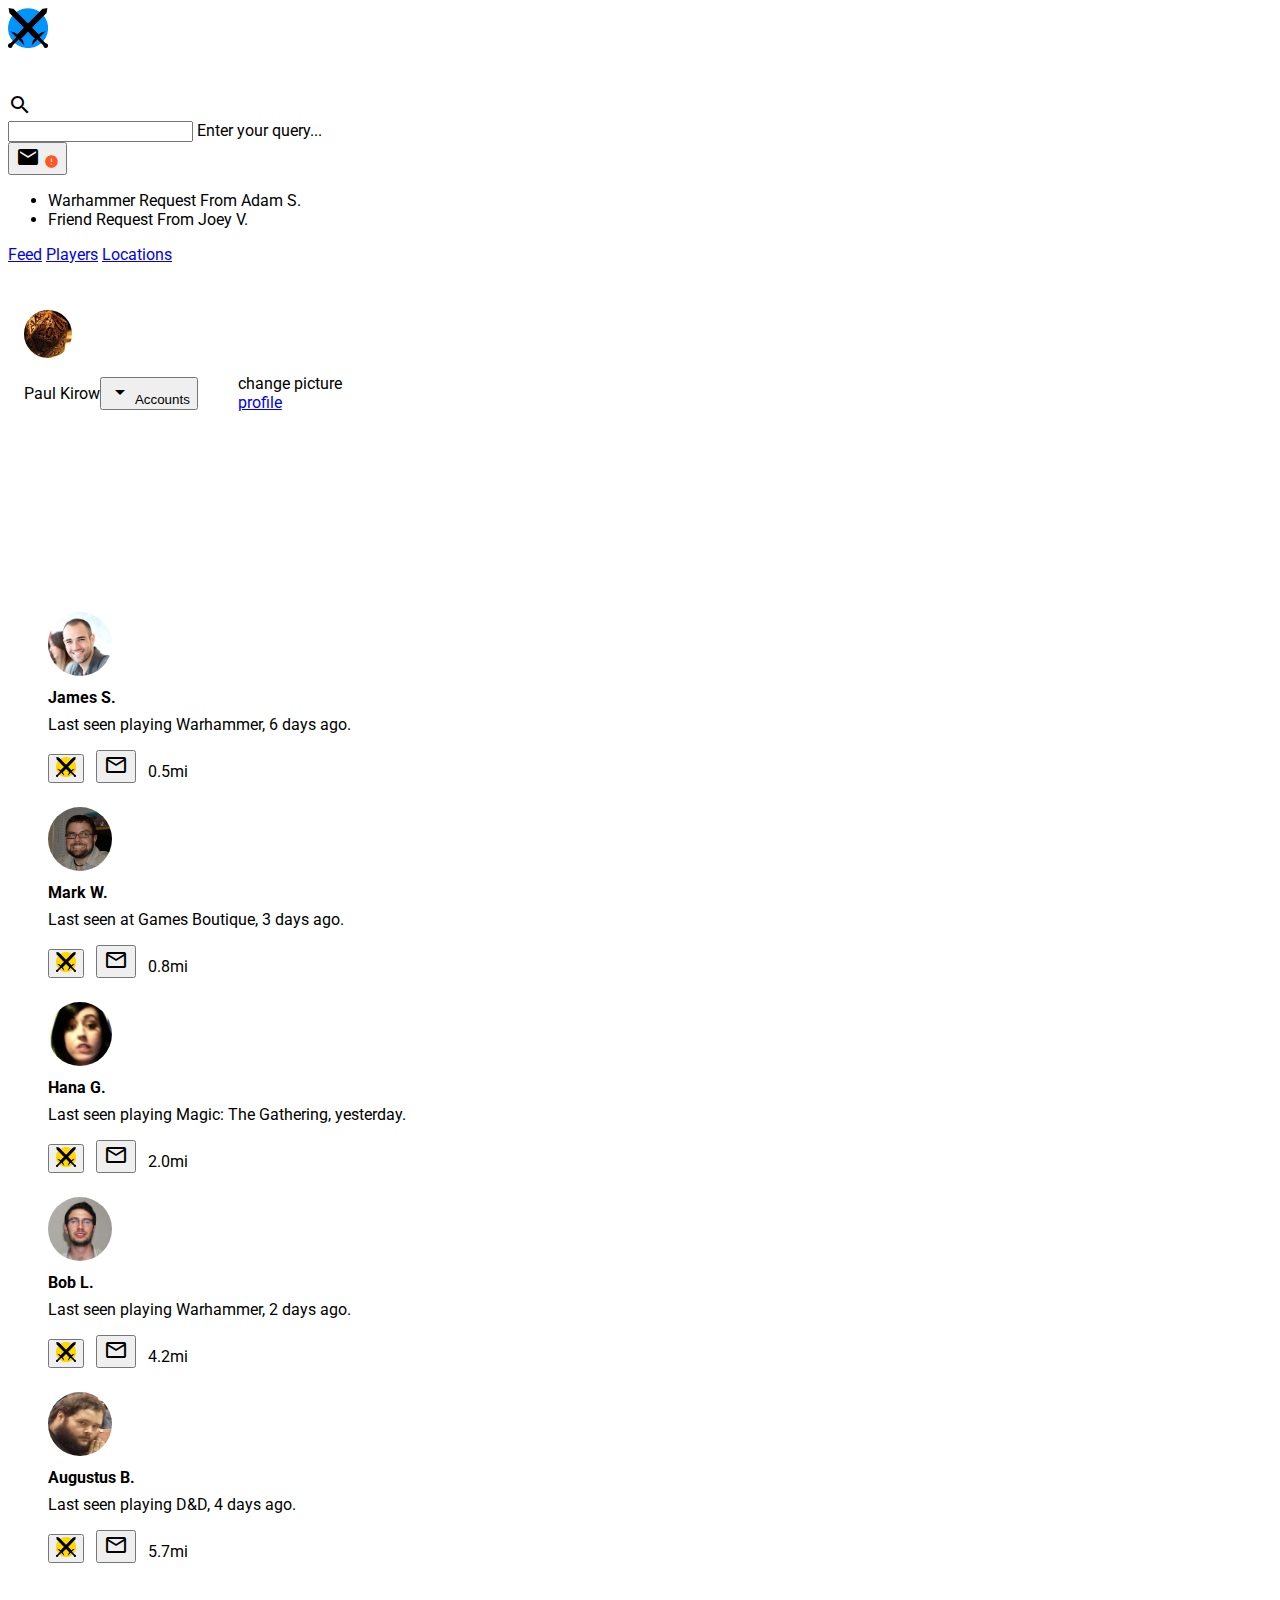
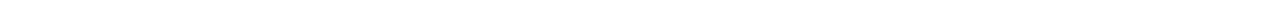
<file: players.html>
<!doctype html>
<!--
  Material Design Lite
  Copyright 2015 Google Inc. All rights reserved.

  Licensed under the Apache License, Version 2.0 (the "License");
  you may not use this file except in compliance with the License.
  You may obtain a copy of the License at

      https://www.apache.org/licenses/LICENSE-2.0

  Unless required by applicable law or agreed to in writing, software
  distributed under the License is distributed on an "AS IS" BASIS,
  WITHOUT WARRANTIES OR CONDITIONS OF ANY KIND, either express or implied.
  See the License for the specific language governing permissions and
  limitations under the License
-->
<html lang="en">
<head>
	<meta charset="utf-8">
	<meta http-equiv="X-UA-Compatible" content="IE=edge">
	<meta name="description" content="The underground table-top game community.">
	<meta name="viewport" content="width=device-width, initial-scale=1">
	<title>Material Design Lite</title>

	<!-- Add to homescreen for Chrome on Android -->
	<meta name="mobile-web-app-capable" content="yes">
	<meta name="application-name" content="GameMasters">
	<link rel="icon" sizes="192x192" href="images/android-desktop.png?v=2">

	<!-- Add to homescreen for Safari on iOS -->
	<meta name="apple-mobile-web-app-capable" content="yes">
	<meta name="apple-mobile-web-app-status-bar-style" content="black">
	<meta name="apple-mobile-web-app-title" content="GameMasters">
	<link rel="apple-touch-icon-precomposed" href="images/ios-desktop.png?v=2">

	<!-- Tile icon for Win8 (144x144 + tile color) -->
	<meta name="msapplication-TileImage" content="images/touch/ms-touch-icon-144x144-precomposed.png?v=2">
	<meta name="msapplication-TileColor" content="#3372DF">

	<link rel="shortcut icon" href="images/favicon.png?v=2">

	<link rel="stylesheet"
				href="https://fonts.googleapis.com/css?family=Roboto:regular,bold,italic,thin,light,bolditalic,black,medium&amp;lang=en">
	<link rel="stylesheet" href="https://fonts.googleapis.com/icon?family=Material+Icons">
	<link rel="stylesheet" href="https://code.getmdl.io/1.1.2/material.deep_orange-indigo.min.css"/>
	<link rel="stylesheet" href="styles/main.css">
</head>
<body>
<div class="gm-layout mdl-layout mdl-js-layout mdl-layout--fixed-drawer mdl-layout--fixed-header">
	<header class="gm-header mdl-layout__header mdl-color--grey-100 mdl-color-text--grey-600">
		<div class="mdl-layout__header-row">
          <span class="mdl-layout-title">
            <img src="images/gm-logo.png" class="gm-logo">
          </span>
			<div class="mdl-layout-spacer"></div>
			<div class="mdl-textfield mdl-js-textfield mdl-textfield--expandable">
				<label class="mdl-button mdl-js-button mdl-button--icon" for="search">
					<i class="material-icons">search</i>
				</label>
				<div class="mdl-textfield__expandable-holder">
					<input class="mdl-textfield__input" type="text" id="search">
					<label class="mdl-textfield__label" for="search">Enter your query...</label>
				</div>
			</div>
			<button class="mdl-button mdl-js-button mdl-js-ripple-effect mdl-button--icon" id="hdrbtn">
				<i class="material-icons">email</i>
				<i class="gm-notify material-icons">error</i>
			</button>
			<ul class="mdl-menu mdl-js-menu mdl-js-ripple-effect mdl-menu--bottom-right" for="hdrbtn">
				<li class="mdl-menu__item">Warhammer Request From Adam S.</li>
				<li class="mdl-menu__item">Friend Request From Joey V.</li>
			</ul>
		</div>
	</header>
	<div class="mdl-tabs mdl-js-tabs">
		<div class="mdl-layout__tab-bar">
			<a href="index.html" class="mdl-layout__tab">Feed</a>
			<a href="players.html" class="mdl-layout__tab is-active">Players</a>
			<a href="locations.html" class="mdl-layout__tab">Locations</a>
		</div>
	</div>
	<div class="gm-drawer mdl-layout__drawer mdl-color--blue-grey-900 mdl-color-text--blue-grey-50">
		<header class="gm-drawer-header">
			<img src="images/user.jpg" class="gm-avatar">
			<div class="gm-avatar-dropdown">
				<span>Paul Kirow</span>
				<div class="mdl-layout-spacer"></div>
				<button id="accbtn" class="mdl-button mdl-js-button mdl-js-ripple-effect mdl-button--icon">
					<i class="material-icons" role="presentation">arrow_drop_down</i>
					<span class="visuallyhidden">Accounts</span>
				</button>
				<ul class="mdl-menu mdl-menu--bottom-right mdl-js-menu mdl-js-ripple-effect" for="accbtn">
					<li class="mdl-menu__item">change picture</li>
					<li class="mdl-menu__item"><a href="profile.html">profile</a></li>
				</ul>
			</div>
		</header>
		<nav class="gm-navigation mdl-navigation mdl-color--blue-grey-800">
			<a class="mdl-navigation__link" href="index.html"><i class="material-icons" role="presentation">home</i>Home</a>
			<a class="mdl-navigation__link" href="mail.html"><i class="material-icons" role="presentation">forum</i>Messages</a>
			<a class="mdl-navigation__link" href="friends.html"><i class="material-icons" role="presentation">people</i>Friends</a>
			<a class="mdl-navigation__link" href="matches.html"><i class="material-icons" role="presentation">whatshot</i>Matches</a>
			<div class="mdl-layout-spacer"></div>
			<a class="mdl-navigation__link" href="settings.html"><i class="material-icons" role="presentation">settings</i>Settings</a>
		</nav>
	</div>
	<main class="mdl-layout__content mdl-color--grey-100">
		<section class="mdl-grid mdl-grid--no-spacing mdl-shadow--2dp">
			<div class="mdl-card mdl-cell mdl-cell--12-col">
				<div class="gm-feed mdl-grid mdl-grid--no-spacing">
					<div class="mdl-cell--2-col mdl-cell--1-col-phone">
						<img class="gm-feed-circle mdl-color--primary" src="images/user-x.jpg"/>
					</div>
					<div class="gm-feed-text mdl-cell mdl-cell--6-col-desktop mdl-cell--4-col-tablet mdl-cell--2-col-phone">
						<h5>James S.</h5>
						Last seen playing Warhammer, 6 days ago.
					</div>
					<div class="mdl-cell--4-col-desktop mdl-cell--2-col-tablet mdl-cell--1-col-phone">
						<button class="mdl-button mdl-js-button mdl-js-ripple-effect mdl-button--icon">
							<img class="gm-feed-image" src="images/gm-challenge.png"/>
						</button>
						<button class="mdl-button mdl-js-button mdl-js-ripple-effect mdl-button--icon">
							<i class="material-icons">mail_outline</i>
						</button>
						0.5mi
					</div>

					<div class="mdl-cell--2-col mdl-cell--1-col-phone">
						<img class="gm-feed-circle mdl-color--primary" src="images/user-y.jpg"/>
					</div>
					<div class="gm-feed-text mdl-cell mdl-cell--6-col-desktop mdl-cell--4-col-tablet mdl-cell--2-col-phone">
						<h5>Mark W.</h5>
						Last seen at Games Boutique, 3 days ago.
					</div>
					<div class="mdl-cell--4-col-desktop mdl-cell--2-col-tablet mdl-cell--1-col-phone">
						<button class="mdl-button mdl-js-button mdl-js-ripple-effect mdl-button--icon">
							<img class="gm-feed-image" src="images/gm-challenge.png"/>
						</button>
						<button class="mdl-button mdl-js-button mdl-js-ripple-effect mdl-button--icon">
							<i class="material-icons">mail_outline</i>
						</button>
						0.8mi
					</div>

					<div class="mdl-cell--2-col mdl-cell--1-col-phone">
						<img class="gm-feed-circle mdl-color--primary" src="images/user-z.jpg"/>
					</div>
					<div class="gm-feed-text mdl-cell mdl-cell--6-col-desktop mdl-cell--4-col-tablet mdl-cell--2-col-phone">
						<h5>Hana G.</h5>
						Last seen playing Magic: The Gathering, yesterday.
					</div>
					<div class="mdl-cell--4-col-desktop mdl-cell--2-col-tablet mdl-cell--1-col-phone">
						<button class="mdl-button mdl-js-button mdl-js-ripple-effect mdl-button--icon">
							<img class="gm-feed-image" src="images/gm-challenge.png"/>
						</button>
						<button class="mdl-button mdl-js-button mdl-js-ripple-effect mdl-button--icon">
							<i class="material-icons">mail_outline</i>
						</button>
						2.0mi
					</div>

					<div class="mdl-cell--2-col mdl-cell--1-col-phone">
						<img class="gm-feed-circle mdl-color--primary" src="images/user-w.jpg"/>
					</div>
					<div class="gm-feed-text mdl-cell mdl-cell--6-col-desktop mdl-cell--4-col-tablet mdl-cell--2-col-phone">
						<h5>Bob L.</h5>
						Last seen playing Warhammer, 2 days ago.
					</div>
					<div class="mdl-cell--4-col-desktop mdl-cell--2-col-tablet mdl-cell--1-col-phone">
						<button class="mdl-button mdl-js-button mdl-js-ripple-effect mdl-button--icon">
							<img class="gm-feed-image" src="images/gm-challenge.png"/>
						</button>
						<button class="mdl-button mdl-js-button mdl-js-ripple-effect mdl-button--icon">
							<i class="material-icons">mail_outline</i>
						</button>
						4.2mi
					</div>

					<div class="mdl-cell--2-col mdl-cell--1-col-phone">
						<img class="gm-feed-circle mdl-color--primary" src="images/user-v.jpg"/>
					</div>
					<div class="gm-feed-text mdl-cell mdl-cell--6-col-desktop mdl-cell--4-col-tablet mdl-cell--2-col-phone">
						<h5>Augustus B.</h5>
						Last seen playing D&D, 4 days ago.
					</div>
					<div class="mdl-cell--4-col-desktop mdl-cell--2-col-tablet mdl-cell--1-col-phone">
						<button class="mdl-button mdl-js-button mdl-js-ripple-effect mdl-button--icon">
							<img class="gm-feed-image" src="images/gm-challenge.png"/>
						</button>
						<button class="mdl-button mdl-js-button mdl-js-ripple-effect mdl-button--icon">
							<i class="material-icons">mail_outline</i>
						</button>
						5.7mi
					</div>
				</div>
			</div>
		</section>
	</main>
</div>

<script src="https://code.getmdl.io/1.1.2/material.min.js"></script>
</body>
</html>
</file>
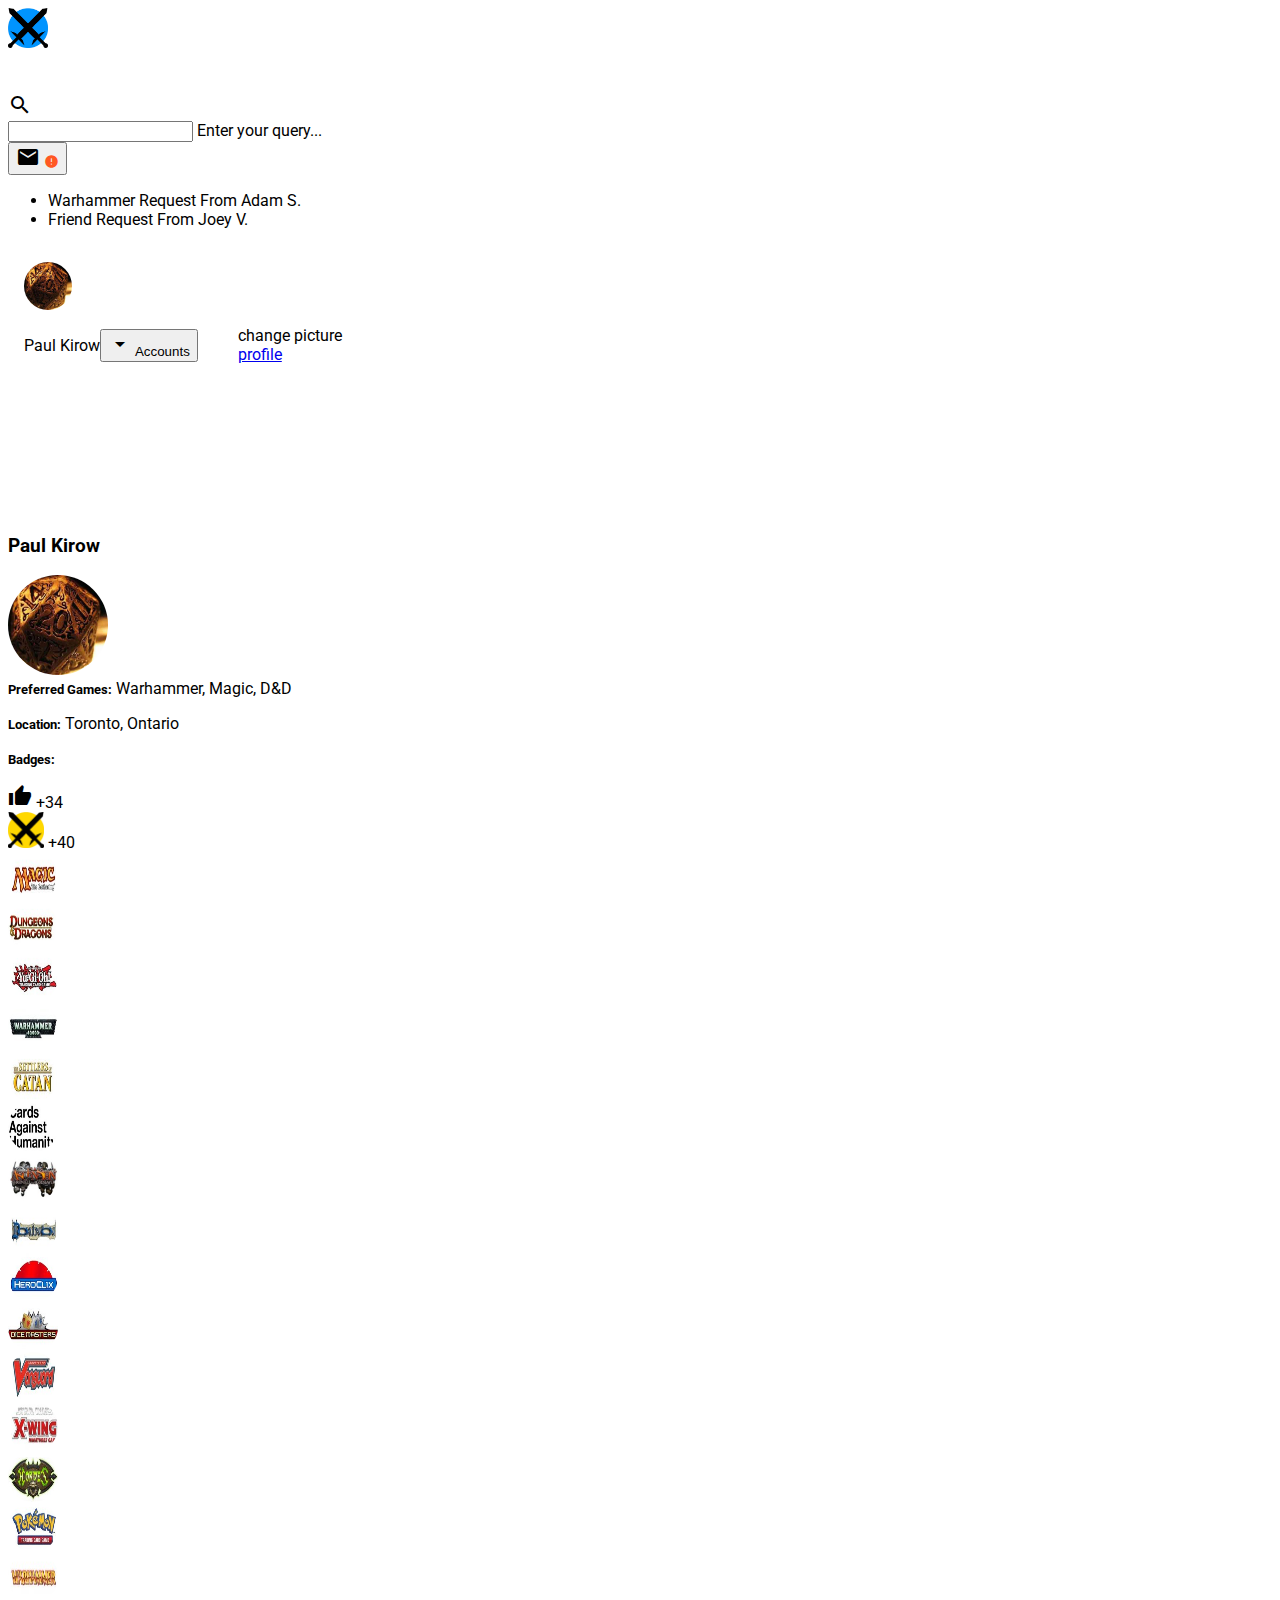
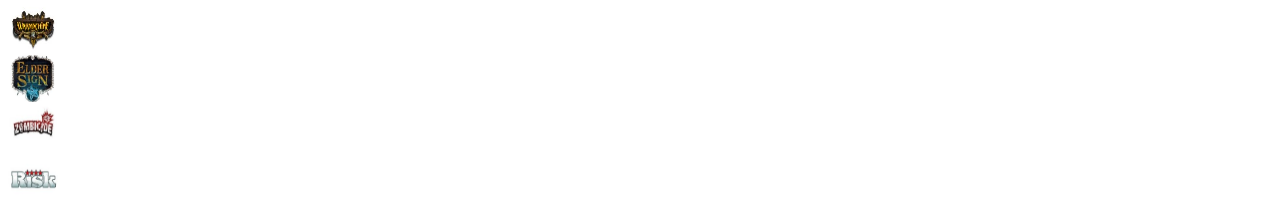
<file: profile.html>
<!doctype html>
<!--
  Material Design Lite
  Copyright 2015 Google Inc. All rights reserved.

  Licensed under the Apache License, Version 2.0 (the "License");
  you may not use this file except in compliance with the License.
  You may obtain a copy of the License at

      https://www.apache.org/licenses/LICENSE-2.0

  Unless required by applicable law or agreed to in writing, software
  distributed under the License is distributed on an "AS IS" BASIS,
  WITHOUT WARRANTIES OR CONDITIONS OF ANY KIND, either express or implied.
  See the License for the specific language governing permissions and
  limitations under the License
-->
<html lang="en">
<head>
	<meta charset="utf-8">
	<meta http-equiv="X-UA-Compatible" content="IE=edge">
	<meta name="description" content="The underground table-top game community.">
	<meta name="viewport" content="width=device-width, initial-scale=1">
	<title>Material Design Lite</title>

	<!-- Add to homescreen for Chrome on Android -->
	<meta name="mobile-web-app-capable" content="yes">
	<meta name="application-name" content="GameMasters">
	<link rel="icon" sizes="192x192" href="images/android-desktop.png?v=2">

	<!-- Add to homescreen for Safari on iOS -->
	<meta name="apple-mobile-web-app-capable" content="yes">
	<meta name="apple-mobile-web-app-status-bar-style" content="black">
	<meta name="apple-mobile-web-app-title" content="GameMasters">
	<link rel="apple-touch-icon-precomposed" href="images/ios-desktop.png?v=2">

	<!-- Tile icon for Win8 (144x144 + tile color) -->
	<meta name="msapplication-TileImage" content="images/touch/ms-touch-icon-144x144-precomposed.png?v=2">
	<meta name="msapplication-TileColor" content="#3372DF">

	<link rel="shortcut icon" href="images/favicon.png?v=2">

	<link rel="stylesheet"
				href="https://fonts.googleapis.com/css?family=Roboto:regular,bold,italic,thin,light,bolditalic,black,medium&amp;lang=en">
	<link rel="stylesheet" href="https://fonts.googleapis.com/icon?family=Material+Icons">
	<link rel="stylesheet" href="https://code.getmdl.io/1.1.2/material.deep_orange-indigo.min.css"/>
	<link rel="stylesheet" href="styles/main.css">
</head>
<body>
<div class="gm-layout mdl-layout mdl-js-layout mdl-layout--fixed-drawer mdl-layout--fixed-header">
	<header class="gm-header mdl-layout__header mdl-color--grey-100 mdl-color-text--grey-600">
		<div class="mdl-layout__header-row">
          <span class="mdl-layout-title">
            <img src="images/gm-logo.png" class="gm-logo">
          </span>
			<div class="mdl-layout-spacer"></div>
			<div class="mdl-textfield mdl-js-textfield mdl-textfield--expandable">
				<label class="mdl-button mdl-js-button mdl-button--icon" for="search">
					<i class="material-icons">search</i>
				</label>
				<div class="mdl-textfield__expandable-holder">
					<input class="mdl-textfield__input" type="text" id="search">
					<label class="mdl-textfield__label" for="search">Enter your query...</label>
				</div>
			</div>
			<button class="mdl-button mdl-js-button mdl-js-ripple-effect mdl-button--icon" id="hdrbtn">
				<i class="material-icons">email</i>
				<i class="gm-notify material-icons">error</i>
			</button>
			<ul class="mdl-menu mdl-js-menu mdl-js-ripple-effect mdl-menu--bottom-right" for="hdrbtn">
				<li class="mdl-menu__item">Warhammer Request From Adam S.</li>
				<li class="mdl-menu__item">Friend Request From Joey V.</li>
			</ul>
		</div>
	</header>
	<div class="gm-drawer mdl-layout__drawer mdl-color--blue-grey-900 mdl-color-text--blue-grey-50">
		<header class="gm-drawer-header">
			<img src="images/user.jpg" class="gm-avatar">
			<div class="gm-avatar-dropdown">
				<span>Paul Kirow</span>
				<div class="mdl-layout-spacer"></div>
				<button id="accbtn" class="mdl-button mdl-js-button mdl-js-ripple-effect mdl-button--icon">
					<i class="material-icons" role="presentation">arrow_drop_down</i>
					<span class="visuallyhidden">Accounts</span>
				</button>
				<ul class="mdl-menu mdl-menu--bottom-right mdl-js-menu mdl-js-ripple-effect" for="accbtn">
					<li class="mdl-menu__item">change picture</li>
					<li class="mdl-menu__item"><a href="profile.html">profile</a></li>
				</ul>
			</div>
		</header>
		<nav class="gm-navigation mdl-navigation mdl-color--blue-grey-800">
			<a class="mdl-navigation__link" href="index.html"><i class="material-icons" role="presentation">home</i>Home</a>
			<a class="mdl-navigation__link" href="mail.html"><i class="material-icons" role="presentation">forum</i>Messages</a>
			<a class="mdl-navigation__link" href="friends.html"><i class="material-icons" role="presentation">people</i>Friends</a>
			<a class="mdl-navigation__link" href="matches.html"><i class="material-icons" role="presentation">whatshot</i>Matches</a>
			<div class="mdl-layout-spacer"></div>
			<a class="mdl-navigation__link" href="settings.html"><i class="material-icons" role="presentation">settings</i>Settings</a>
		</nav>
	</div>
	<main class="mdl-layout__content mdl-color--grey-100">
		<div class="gm-profile mdl-shadow--2dp mdl-cell mdl-cell--12-col mdl-grid">
			<div class="mdl-cell mdl-cell--10-col-desktop mdl-cell--6-col-tablet mdl-cell--2-col-phone">
				<h3>Paul Kirow</h3>
			</div>
			<div class="mdl-cell mdl-cell--2-col-desktop mdl-cell--2-col-tablet mdl-cell--2-col-phone">
				<img src="images/user.jpg" class="gm-profile-pic">
			</div>
			<div class="mdl-cell mdl-cell--12-col">
				<h5>Preferred Games:</h5> Warhammer, Magic, D&D<p/>
				<h5>Location:</h5> Toronto, Ontario<p/>
				<h5>Badges:</h5><p/>
			</div>
			<div class="mdl-cell mdl-cell--1-col gm-badge-container">
				<div class="gm-badge-icon">
					<i class="material-icons">thumb_up</i> +34
				</div>
			</div>
			<div class="mdl-cell mdl-cell--1-col gm-badge-container">
				<img class="gm-badge-chal" src="images/gm-challenge.png"/> +40
			</div>
			<div class="gm-badge mdl-cell mdl-cell--1-col gm-badge-container mdl-shadow--4dp">
				<img class="" src="images/game1.jpg"/>
			</div>
			<div class="gm-badge mdl-cell mdl-cell--1-col gm-badge-container mdl-shadow--4dp">
				<img class="" src="images/game2.jpg"/>
			</div>
			<div class="gm-badge mdl-cell mdl-cell--1-col gm-badge-container mdl-shadow--4dp">
				<img class="" src="images/game3.jpg"/>
			</div>
			<div class="gm-badge mdl-cell mdl-cell--1-col gm-badge-container mdl-shadow--4dp">
				<img class="" src="images/game4.jpg"/>
			</div>
			<div class="gm-badge mdl-cell mdl-cell--1-col gm-badge-container mdl-shadow--4dp">
				<img class="" src="images/game5.jpg"/>
			</div>
			<div class="gm-badge mdl-cell mdl-cell--1-col gm-badge-container mdl-shadow--4dp">
				<img class="" src="images/game6.jpg"/>
			</div>
			<div class="gm-badge mdl-cell mdl-cell--1-col gm-badge-container mdl-shadow--4dp">
				<img class="" src="images/game7.jpg"/>
			</div>
			<div class="gm-badge mdl-cell mdl-cell--1-col gm-badge-container mdl-shadow--4dp">
				<img class="" src="images/game8.jpg"/>
			</div><div class="gm-badge mdl-cell mdl-cell--1-col gm-badge-container mdl-shadow--4dp">
			<img class="" src="images/game9.jpg"/>
		</div><div class="gm-badge mdl-cell mdl-cell--1-col gm-badge-container mdl-shadow--4dp">
			<img class="" src="images/game10.jpg"/>
		</div><div class="gm-badge mdl-cell mdl-cell--1-col gm-badge-container mdl-shadow--4dp">
			<img class="" src="images/game11.jpg"/>
		</div><div class="gm-badge mdl-cell mdl-cell--1-col gm-badge-container mdl-shadow--4dp">
			<img class="" src="images/game12.jpg"/>
		</div><div class="gm-badge mdl-cell mdl-cell--1-col gm-badge-container mdl-shadow--4dp">
			<img class="" src="images/game13.jpg"/>
		</div><div class="gm-badge mdl-cell mdl-cell--1-col gm-badge-container mdl-shadow--4dp">
			<img class="" src="images/game14.jpg"/>
		</div>
			<div class="gm-badge mdl-cell mdl-cell--1-col gm-badge-container mdl-shadow--4dp">
				<img class="" src="images/game15.jpg"/>
			</div>
			<div class="gm-badge mdl-cell mdl-cell--1-col gm-badge-container mdl-shadow--4dp">
				<img class="" src="images/game16.jpg"/>
			</div>
			<div class="gm-badge mdl-cell mdl-cell--1-col gm-badge-container mdl-shadow--4dp">
				<img class="" src="images/game17.jpg"/>
			</div>
			<div class="gm-badge mdl-cell mdl-cell--1-col gm-badge-container mdl-shadow--4dp">
				<img class="" src="images/game18.jpg"/>
			</div>
			<div class="gm-badge mdl-cell mdl-cell--1-col gm-badge-container mdl-shadow--4dp">
				<img class="" src="images/game19.jpg"/>
		</div>








		</div>
	</main>
</div>

<script src="https://code.getmdl.io/1.1.2/material.min.js"></script>
</body>
</html>
</file>
<file: styles/main.css>
/**
 * Copyright 2015 Google Inc. All Rights Reserved.
 *
 * Licensed under the Apache License, Version 2.0 (the "License");
 * you may not use this file except in compliance with the License.
 * You may obtain a copy of the License at
 *
 *      http://www.apache.org/licenses/LICENSE-2.0
 *
 * Unless required by applicable law or agreed to in writing, software
 * distributed under the License is distributed on an "AS IS" BASIS,
 * WITHOUT WARRANTIES OR CONDITIONS OF ANY KIND, either express or implied.
 * See the License for the specific language governing permissions and
 * limitations under the License.
 */

html, body {
  font-family: 'Roboto', 'Helvetica', sans-serif;
}
.gm-avatar {
  width: 48px;
  height: 48px;
  border-radius: 24px;
}
.gm-logo {
  width: 40px;
  height: 40px;
}
.gm-layout .gm-header .mdl-textfield {
  padding: 0px;
  margin-top: 41px;
}
.gm-layout .gm-header .mdl-textfield .mdl-textfield__expandable-holder {
  bottom: 19px;
}
.gm-layout .mdl-layout__header .mdl-layout__drawer-button {
  color: rgba(0, 0, 0, 0.54);
}
.mdl-layout__drawer .avatar {
  margin-bottom: 16px;
}
.gm-drawer {
  border: none;
}
/* iOS Safari specific workaround */
.gm-drawer .mdl-menu__container {
  z-index: -1;
}
.gm-drawer .gm-navigation {
  z-index: -2;
}
/* END iOS Safari specific workaround */
.gm-drawer .mdl-menu .mdl-menu__item {
  display: -webkit-flex;
  display: -ms-flexbox;
  display: flex;
  -webkit-align-items: center;
  -ms-flex-align: center;
  align-items: center;
}
.gm-drawer-header {
  box-sizing: border-box;
  display: -webkit-flex;
  display: -ms-flexbox;
  display: flex;
  -webkit-flex-direction: column;
  -ms-flex-direction: column;
  flex-direction: column;
  -webkit-justify-content: flex-end;
  -ms-flex-pack: end;
  justify-content: flex-end;
  padding: 16px;
  height: 151px;
}
.gm-avatar-dropdown {
  display: -webkit-flex;
  display: -ms-flexbox;
  display: flex;
  position: relative;
  -webkit-flex-direction: row;
  -ms-flex-direction: row;
  flex-direction: row;
  -webkit-align-items: center;
  -ms-flex-align: center;
  align-items: center;
  width: 100%;
}

.gm-navigation {
  -webkit-flex-grow: 1;
  -ms-flex-positive: 1;
  flex-grow: 1;
}
.gm-layout .gm-navigation .mdl-navigation__link {
  display: -webkit-flex !important;
  display: -ms-flexbox !important;
  display: flex !important;
  -webkit-flex-direction: row;
  -ms-flex-direction: row;
  flex-direction: row;
  -webkit-align-items: center;
  -ms-flex-align: center;
  align-items: center;
  color: rgba(255, 255, 255, 0.56);
  font-weight: 500;
}
.gm-layout .gm-navigation .mdl-navigation__link:hover,
.gm-layout .gm-navigation .mdl-navigation__link:hover .material-icons{
  background-color: #727272;
  color: #212121;
}
.gm-navigation .mdl-navigation__link .material-icons {
  font-size: 24px;
  color: rgba(255, 255, 255, 0.56);
  margin-right: 32px;
}

.gm-content {
  max-width: 1080px;
}

.gm-cards {
  -webkit-align-items: flex-start;
  -ms-flex-align: start;
  -ms-grid-row-align: flex-start;
  align-items: flex-start;
  -webkit-align-content: flex-start;
  -ms-flex-line-pack: start;
  align-content: flex-start;
}
.gm-cards .gm-separator {
  height: 32px;
}
.gm-cards .mdl-card__title.mdl-card__title {
  color: white;
  font-size: 24px;
  font-weight: 400;
}
.gm-cards ul {
  padding: 0;
}
.gm-cards h3 {
  font-size: 1em;
}
.gm-updates .mdl-card__title {
  min-height: 200px;
  background-image: url('../images/dog.png');
  background-position: 90% 100%;
  background-repeat: no-repeat;
}
.gm-cards .mdl-card__actions a {
  color: #00BCD4;
  text-decoration: none;
}

.gm-options h3 {
  margin: 0;
}
.gm-options .mdl-checkbox__box-outline {
  border-color: rgba(255, 255, 255, 0.89);
}
.gm-options ul {
  margin: 0;
  list-style-type: none;
}
.gm-options li {
  margin: 4px 0;
}
.gm-options .material-icons {
  color: rgba(255, 255, 255, 0.89);
}
.gm-options .mdl-card__actions {
  height: 64px;
  display: -webkit-flex;
  display: -ms-flexbox;
  display: flex;
  box-sizing: border-box;
  -webkit-align-items: center;
  -ms-flex-align: center;
  align-items: center;
}

.gm-notify {
  top: 80% !important;
  left: 80% !important;
  font-size:15px;
  color: rgb(255,87,34);
}

.mdl-button {
  overflow: visible;
}

.gm-feed {
  margin: 40px;
  -webkit-flex-grow: 1;
  -ms-flex-positive: 1;
  flex-grow: 1;
  padding: 0;
  color: inherit;
  width: calc(100% - 80px);
}

section .gm-feed-circle{
  width: 64px;
  height: 64px;
  border-radius: 32px;
  margin: 8px 0;
}
section .gm-feed-square{
  width: 100px;
  height: 64px;
  border-radius: 5px;
  margin: 8px 0;
}
section .gm-feed-small-square{
  width: 50px;
  height: 50px;
  border-radius: 5px;
  margin: 8px 0;
}

section .gm-feed-text h5 {
  font-size: inherit;
  margin: 0;
  margin-bottom: 0.5em;
}
section .gm-feed-text a {
  text-decoration: none;
}

section .gm-feed-image {
  width: 20px;
  height: 20px;
}
section .gm-feed button {
  margin: 16px 8px 16px 0px;
}

.mdl-layout.is-small-screen .mdl-layout__tab-bar .mdl-button {
  display: none;
}
.mdl-layout:not(.is-small-screen) .mdl-layout__tab-bar,
.mdl-layout:not(.is-small-screen) .mdl-layout__tab-bar-container {
  overflow: visible;
}
.mdl-layout__tab-bar {
  height: 48px;
}

.gm-profile-pic {
  width: 100px;
  height: 100px;
  border-radius: 50px;
}

.visually-hide {
  visibility: hidden;
}
.gm-profile h5 {
  display: inline;
}
.gm-badge-container{

}
.gm-badge {
  width: 50px;
  height: 50px;
  overflow: hidden;
  border-radius: 25px;
}
.gm-badge-chal{
  width: 36px;
  height: 36px;
}
.gm-badge img {
  width: 56px;
  height: 56px;
  position: relative;

  left: -3px;
  top: -3px;
}
</file>
